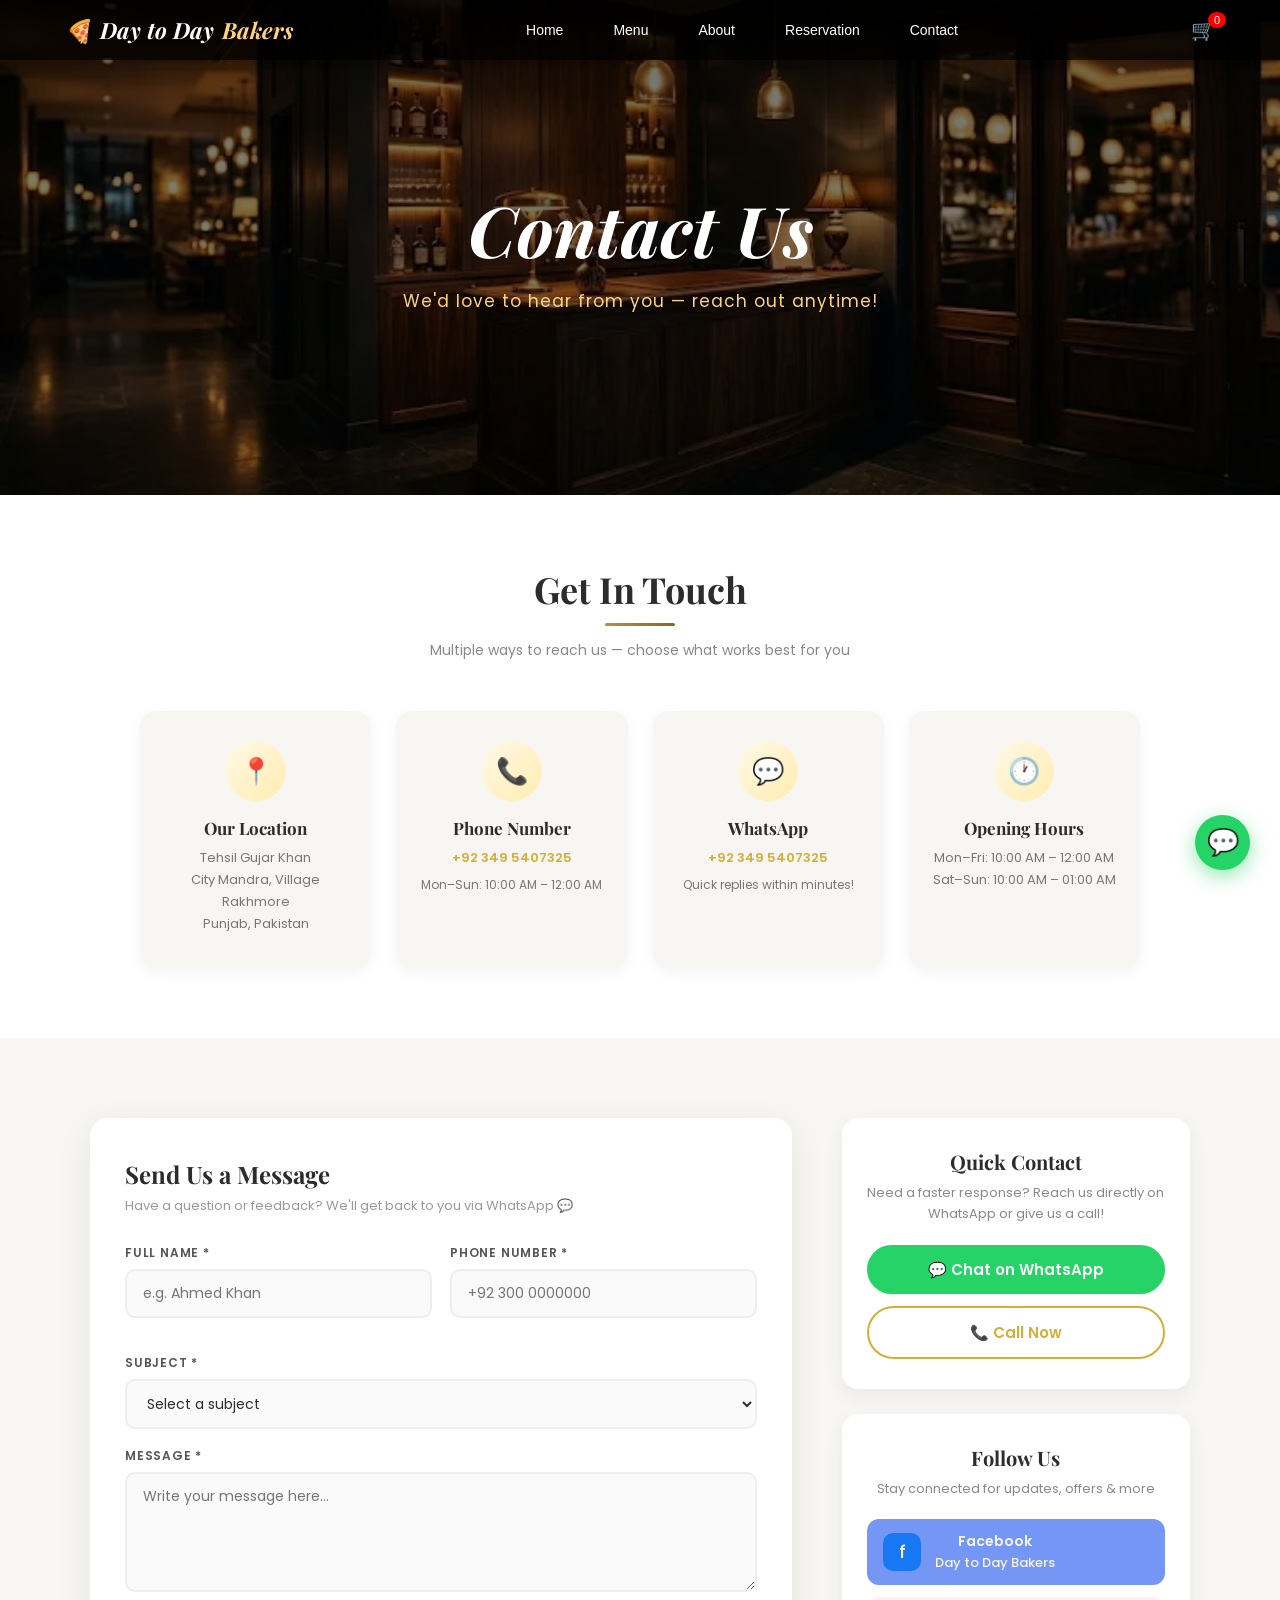
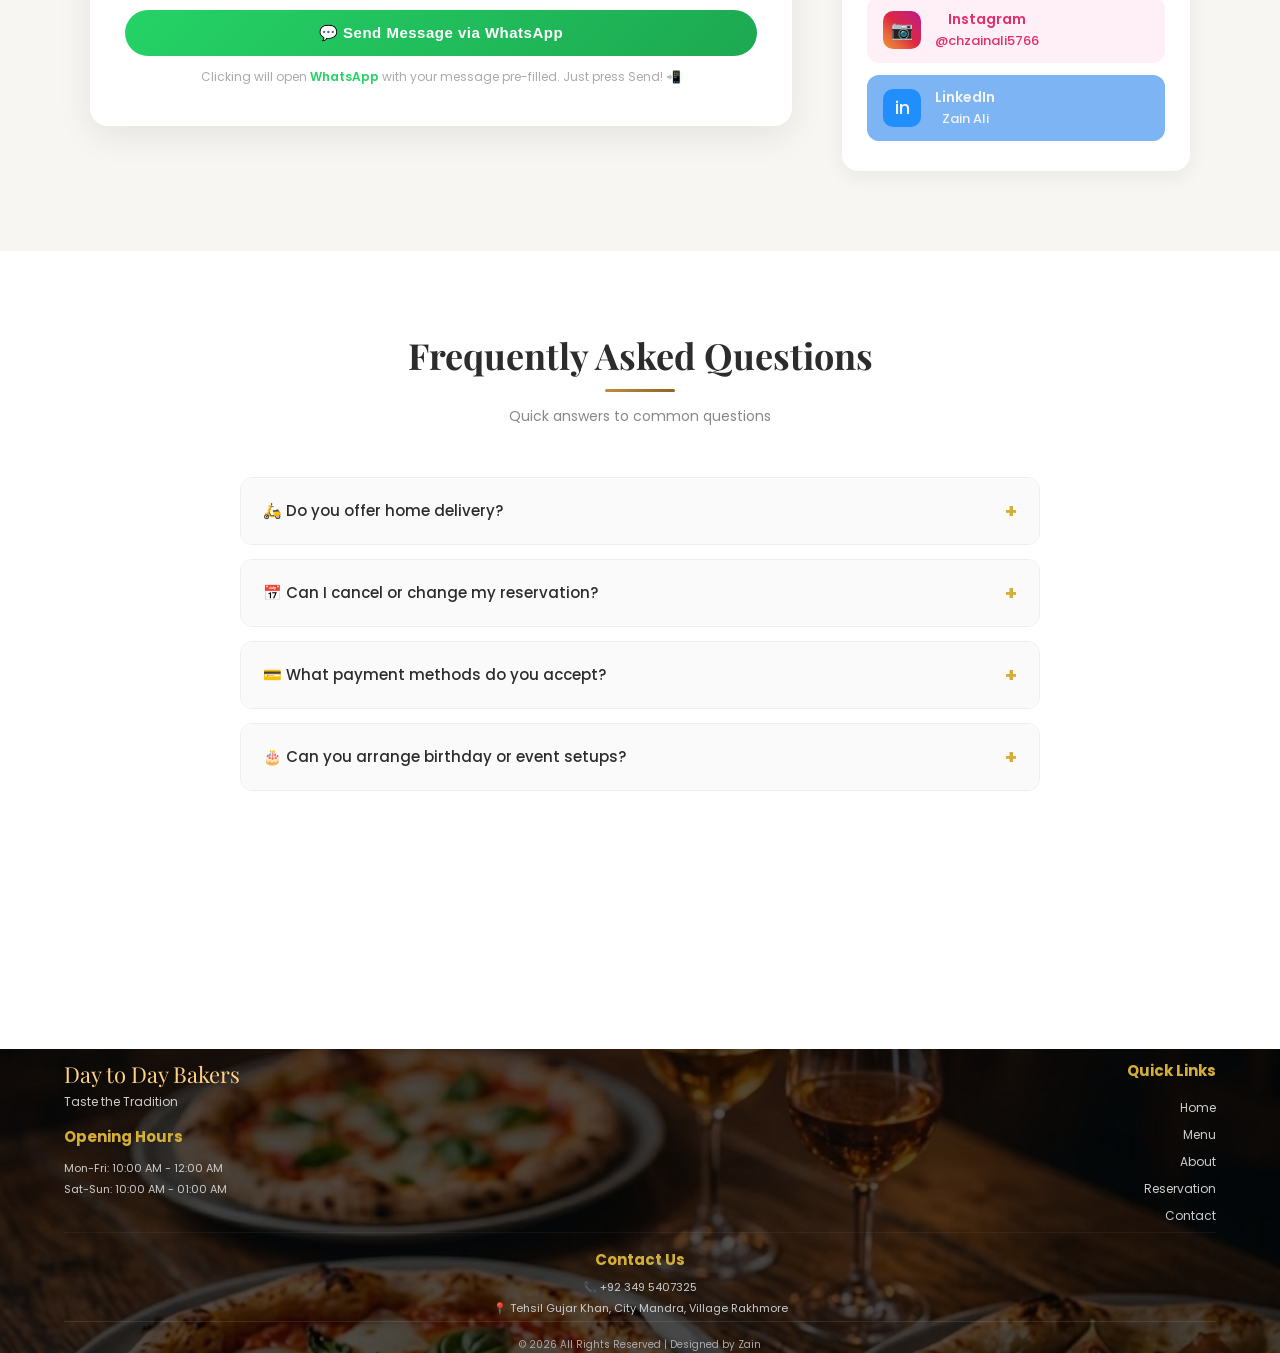
<file: Contact.html>
<!DOCTYPE html>
<html lang="en">
<head>
<meta charset="UTF-8">
<meta name="viewport" content="width=device-width, initial-scale=1.0">

<!-- ================= SEO META TAGS ================= -->
<title>Contact Day to Day Bakers | Gujar Khan</title>

<meta name="description"
content="Contact Day to Day Bakers in Gujar Khan. Reach us via WhatsApp, phone call, or visit our restaurant in Mandra. Fast replies and customer support available.">

<meta name="keywords"
content="Day to Day Bakers contact, restaurant contact Gujar Khan, pizza restaurant Mandra, WhatsApp restaurant contact Pakistan">

<meta name="author" content="Day to Day Bakers">
<meta name="robots" content="index, follow">

<!-- ================= OPEN GRAPH ================= -->
<meta property="og:title" content="Contact Day to Day Bakers | Gujar Khan">

<meta property="og:description"
content="Get in touch with Day to Day Bakers through WhatsApp, phone call, or visit our restaurant in Mandra.">

<meta property="og:image"
content="https://zainali-commits.github.io/Day-to-Day-Bakers/contactslider.webp">

<meta property="og:url"
content="https://zainali-commits.github.io/Day-to-Day-Bakers/Contact.html">

<meta property="og:type" content="website">
<meta property="og:site_name" content="Day to Day Bakers">

<!-- ================= TWITTER CARD ================= -->
<meta name="twitter:card" content="summary_large_image">

<meta name="twitter:title"
content="Contact Day to Day Bakers">

<meta name="twitter:description"
content="Reach Day to Day Bakers instantly via WhatsApp or phone call.">

<meta name="twitter:image"
content="https://zainali-commits.github.io/Day-to-Day-Bakers/contactslider.webp">

<!-- ================= CANONICAL ================= -->
<link rel="canonical"
href="https://zainali-commits.github.io/Day-to-Day-Bakers/Contact.html">

<!-- ================= PERFORMANCE ================= -->
<link rel="preload" as="image" href="contactslider.webp">

<!-- ================= GOOGLE FONTS ================= -->
<link rel="preconnect" href="https://fonts.googleapis.com">

<link rel="preconnect"
href="https://fonts.gstatic.com"
crossorigin>

<link href="https://fonts.googleapis.com/css2?family=Playfair+Display:ital,wght@0,400;0,700;1,600&family=Poppins:wght@300;400;500;600&display=swap"
rel="stylesheet">

<!-- ================= CSS ================= -->
<link rel="stylesheet" href="contact.css">

<!-- ================= SCHEMA ================= -->
<script type="application/ld+json">
{
  "@context": "https://schema.org",
  "@type": "FoodEstablishment",

  "name": "Day to Day Bakers",

  "url": "https://zainali-commits.github.io/Day-to-Day-Bakers/",

  "telephone": "+923495407325",

  "address": {
    "@type": "PostalAddress",
    "addressLocality": "Mandra",
    "addressRegion": "Gujar Khan",
    "addressCountry": "PK"
  },

  "openingHoursSpecification": [
    {
      "@type": "OpeningHoursSpecification",
      "dayOfWeek": [
        "Monday",
        "Tuesday",
        "Wednesday",
        "Thursday",
        "Friday"
      ],
      "opens": "10:00",
      "closes": "00:00"
    },
    {
      "@type": "OpeningHoursSpecification",
      "dayOfWeek": [
        "Saturday",
        "Sunday"
      ],
      "opens": "10:00",
      "closes": "01:00"
    }
  ],

  "sameAs": [
    "https://www.facebook.com/share/18PcV4hFdJ/",
    "https://www.instagram.com/chzainali5766",
    "https://www.linkedin.com/in/zain-ali-2844443b0"
  ],

  "hasMap": "https://maps.google.com/?q=Mandra,Gujar+Khan",

  "contactPoint": {
    "@type": "ContactPoint",
    "telephone": "+923495407325",
    "contactType": "customer service",
    "availableLanguage": ["English","Urdu"]
  }
}
</script>
</head>
<body>
 
<!-- ================= HEADER ================= -->
<header class="head">
  <h1 class="logo-text" onclick="location.href='index.html'">
    <span class="logo-icon">🍕</span> Day to Day <span class="logo-gold">Bakers</span>
  </h1>
    <nav class="nav-links" id="navLinks" aria-label="Main Navigation">
    <button onclick="location.href='index.html'">Home</button>
    <button onclick="location.href='Menu.html'">Menu</button>
    <button onclick="location.href='About.html'">About</button>
    <button onclick="location.href='Reservation.html'">Reservation</button>
    <button onclick="location.href='Contact.html'">Contact</button>
  </nav>
  <div class="nav-right">
    <button class="cart-btn" onclick="location.href='cart.html'">🛒<span class="cart-count" id="cart-count">0</span></button>
    <button class="hamburger" id="hamburger"  aria-label="Open Menu">☰</button>
  </div>
</header>
 
<!-- ================= HERO ================= -->
<div class="hero" role="banner">
  <div class="hero-text">
    <h1>Contact Us</h1>
    <p>We'd love to hear from you — reach out anytime!</p>
  </div>
</div>
 <!-- ================= CONTACT INFO ================= -->
<section class="info-section" aria-label="Contact Information">

  <div class="section-header">
    <h2>Get In Touch</h2>
    <div class="gold-line"></div>
    <p>Multiple ways to reach us — choose what works best for you</p>
  </div>

  <div class="info-grid">

    <div class="info-card">
      <div class="i-icon">📍</div>
      <h3>Our Location</h3>
      <p>
        Tehsil Gujar Khan<br>
        City Mandra, Village Rakhmore<br>
        Punjab, Pakistan
      </p>
    </div>

    <div class="info-card">
      <div class="i-icon">📞</div>
      <h3>Phone Number</h3>

      <p>
        <a href="tel:+923495407325">
          +92 349 5407325
        </a>
      </p>

      <p style="margin-top:6px;font-size:12px;">
        Mon–Sun: 10:00 AM – 12:00 AM
      </p>
    </div>

    <div class="info-card">
      <div class="i-icon">💬</div>
      <h3>WhatsApp</h3>

      <p>
        <a href="https://wa.me/923495407325"
          target="_blank"
          rel="noopener noreferrer">
          +92 349 5407325
        </a>
      </p>

      <p style="margin-top:6px;font-size:12px;">
        Quick replies within minutes!
      </p>
    </div>

    <div class="info-card">
      <div class="i-icon">🕐</div>
      <h3>Opening Hours</h3>

      <p>Mon–Fri: 10:00 AM – 12:00 AM</p>
      <p>Sat–Sun: 10:00 AM – 01:00 AM</p>
    </div>

  </div>
</section>

<!-- ================= CONTACT SECTION ================= -->
<section class="contact-section" aria-label="Contact Form">

  <div class="contact-wrapper">

    <!-- ================= FORM PANEL ================= -->
    <div class="form-panel">

      <h3>Send Us a Message</h3>

      <p class="sub">
        Have a question or feedback?
        We'll get back to you via WhatsApp 💬
      </p>

      <div class="form-row">

        <div class="form-group">
          <label for="fullName">Full Name *</label>

          <input type="text"
            id="fullName"
            placeholder="e.g. Ahmed Khan"
            autocomplete="name">
        </div>

        <div class="form-group">
          <label for="phone">Phone Number *</label>

          <input type="tel"
            id="phone"
            placeholder="+92 300 0000000"
            autocomplete="tel">
        </div>

      </div>

      <div class="form-group">
        <label for="subject">Subject *</label>

        <select id="subject">
          <option value="">Select a subject</option>
          <option value="General Inquiry">General Inquiry</option>
          <option value="Feedback">Feedback 💬</option>
          <option value="Complaint">Complaint ⚠️</option>
          <option value="Delivery Question">Delivery Question 🛵</option>
          <option value="Menu Question">Menu Question 🍕</option>
          <option value="Other">Other</option>
        </select>
      </div>

      <div class="form-group">
        <label for="message">Message *</label>

        <textarea id="message"
          placeholder="Write your message here..."></textarea>
      </div>

      <button class="submit-btn"
        onclick="sendContactToWhatsApp()"
        aria-label="Send message via WhatsApp">

        💬 Send Message via WhatsApp
      </button>

      <p class="wa-note">
        Clicking will open <span>WhatsApp</span>
        with your message pre-filled.
        Just press Send! 📲
      </p>

    </div>

    <!-- ================= SIDE PANEL ================= -->
    <div class="side-panel">

      <!-- QUICK CONTACT -->
      <div class="quick-contact">

        <h3>Quick Contact</h3>

        <p>
          Need a faster response?
          Reach us directly on WhatsApp or give us a call!
        </p>

        <a class="wa-big-btn"
          href="https://wa.me/923495407325"
          target="_blank"
          rel="noopener noreferrer">

          💬 Chat on WhatsApp
        </a>

        <a class="call-big-btn"
          href="tel:+923495407325">

          📞 Call Now
        </a>

      </div>

      <!-- SOCIAL PANEL -->
      <div class="social-panel">

        <h3>Follow Us</h3>

        <p>
          Stay connected for updates,
          offers & more
        </p>

        <div class="social-links">

          <a class="social-link facebook"
            href="https://www.facebook.com/share/18PcV4hFdJ/"
            target="_blank"
            rel="noopener noreferrer">

            <div class="s-icon">f</div>

            <div>
              <div style="font-weight:600;">
                Facebook
              </div>

              <span>Day to Day Bakers</span>
            </div>
          </a>

          <a class="social-link instagram"
            href="https://www.instagram.com/chzainali5766?igsh=MXY0aDVkbGw3bDJobw=="
            target="_blank"
            rel="noopener noreferrer">

            <div class="s-icon">📷</div>

            <div>
              <div style="font-weight:600;">
                Instagram
              </div>

              <span>@chzainali5766</span>
            </div>
          </a>

          <a class="social-link linkedin"
            href="https://www.linkedin.com/in/zain-ali-2844443b0"
            target="_blank"
            rel="noopener noreferrer">

            <div class="s-icon">in</div>

            <div>
              <div style="font-weight:600;">
                LinkedIn
              </div>

              <span>Zain Ali</span>
            </div>
          </a>

        </div>

      </div>

    </div>

  </div>
</section>
<!-- ================= FAQ ================= -->
<section class="faq-section">
  <div class="section-header">
    <h2>Frequently Asked Questions</h2>
    <div class="gold-line"></div>
    <p>Quick answers to common questions</p>
  </div>
  <div class="faq-container">
 
    <div class="faq-item">
      <div class="faq-question" onclick="toggleFaq(this)">
        <h4>🛵 Do you offer home delivery?</h4>
        <span class="faq-toggle">+</span>
      </div>
      <div class="faq-answer">Yes! We offer home delivery in the local area. You can place your order by contacting us on WhatsApp at +92 349 5407325 and we'll arrange delivery as soon as possible.</div>
    </div>
 
    <div class="faq-item">
      <div class="faq-question" onclick="toggleFaq(this)">
        <h4>📅 Can I cancel or change my reservation?</h4>
        <span class="faq-toggle">+</span>
      </div>
      <div class="faq-answer">Yes, you can cancel or modify your reservation by contacting us on WhatsApp or calling us at least 2 hours before your reserved time. We'll be happy to accommodate any changes.</div>
    </div>
 
    <div class="faq-item">
      <div class="faq-question" onclick="toggleFaq(this)">
        <h4>💳 What payment methods do you accept?</h4>
        <span class="faq-toggle">+</span>
      </div>
      <div class="faq-answer">We currently accept cash payments at our restaurant. For online orders and delivery, we also accept EasyPaisa and JazzCash mobile payments.</div>
    </div>
 
    <div class="faq-item">
      <div class="faq-question" onclick="toggleFaq(this)">
        <h4>🎂 Can you arrange birthday or event setups?</h4>
        <span class="faq-toggle">+</span>
      </div>
      <div class="faq-answer">Absolutely! We love making special occasions memorable. Contact us at least 24 hours in advance and we'll arrange decorations, special seating, and a customized experience for your celebration.</div>
    </div>
 
    <div class="faq-item">
      <div class="faq-question" onclick="toggleFaq(this)">
        <h4>🍕 Are your ingredients fresh and halal?</h4>
        <span class="faq-toggle">+</span>
      </div>
      <div class="faq-answer">Yes, 100%! All our ingredients are fresh, sourced daily, and fully halal certified. We take food quality and hygiene very seriously at Day to Day Bakers.</div>
    </div>
 
    <div class="faq-item">
      <div class="faq-question" onclick="toggleFaq(this)">
        <h4>🏪 How many branches do you have?</h4>
        <span class="faq-toggle">+</span>
      </div>
      <div class="faq-answer">We currently have 2 branches, both located in the Mandra area. Our second branch just opened 3 months ago due to the overwhelming love and support from our customers!</div>
    </div>
 
  </div>
</section>
<footer class="footer-card">
  <div class="footer-overlay"></div>
  <div class="footer-container">

    <!-- LEFT: Logo + Opening Hours -->
    <div class="footer-left">
      <div class="footer-logo">
        <p style="font-family:'Playfair Display',serif;font-size:22px;color:#ffd27f;margin-bottom:4px;">Day to Day Bakers</p>
        <p style="font-size:12px;color:#ccc;margin-bottom:14px;">Taste the Tradition</p>
      </div>
      <div class="footer-hours">
        <h2>Opening Hours</h2>
        <p>Mon-Fri: 10:00 AM - 12:00 AM</p>
        <p>Sat-Sun: 10:00 AM - 01:00 AM</p>
      </div>
    </div>

    <!-- RIGHT: Quick Links -->
    <div class="footer-links">
      <h2>Quick Links</h2>
      <ul>
        <li><a href="index.html">Home</a></li>
        <li><a href="Menu.html">Menu</a></li>
        <li><a href="About.html">About</a></li>
        <li><a href="Reservation.html">Reservation</a></li>
        <li><a href="Contact.html">Contact</a></li>
      </ul>
    </div>

  </div>

  <!-- BOTTOM CENTER: Contact -->
  <div class="footer-contact-center">
    <h2>Contact Us</h2>
    <p>📞 +92 349 5407325</p>
    <p>📍 Tehsil Gujar Khan, City Mandra, Village Rakhmore</p>
  </div>

  <div class="footer-bottom">
    <p>© 2026 All Rights Reserved | Designed by Zain</p>
  </div>
</footer>

 <a class="whatsapp-float" href="https://wa.me/923495407325" target="_blank" title="Chat with us on WhatsApp">💬</a>
<script>
  // Hamburger
  const hamburger = document.getElementById('hamburger');
  const navLinks = document.getElementById('navLinks');
  hamburger.addEventListener('click', () => navLinks.classList.toggle('active'));
 
  // Cart count
  document.addEventListener("DOMContentLoaded", function () {
    const cart = JSON.parse(localStorage.getItem("cart")) || [];
    let total = 0;
    cart.forEach(item => total += item.quantity);
    document.getElementById("cart-count").innerText = total;
  });
 
  // ================= SEND CONTACT TO WHATSAPP =================
  function sendContactToWhatsApp() {
    const name    = document.getElementById('fullName').value.trim();
    const phone   = document.getElementById('phone').value.trim();
    const subject = document.getElementById('subject').value;
    const message = document.getElementById('message').value.trim();
 
    if (!name || !phone || !subject || !message) {
      alert('⚠️ Please fill in all required fields marked with *');
      return;
    }
 
    const waMessage =
`📩 *New Message from Website!*
━━━━━━━━━━━━━━━━━
👤 *Name:* ${name}
📱 *Phone:* ${phone}
📌 *Subject:* ${subject}
💬 *Message:*
${message}
━━━━━━━━━━━━━━━━━
_Sent from Day to Day Bakers Website_ 🍕`;
 
    const whatsappNumber = '923495407325';
    const encodedMessage = encodeURIComponent(waMessage);
    window.open(`https://wa.me/${whatsappNumber}?text=${encodedMessage}`, '_blank');
 
    // Clear form after sending
    document.getElementById('fullName').value = '';
    document.getElementById('phone').value = '';
    document.getElementById('subject').value = '';
    document.getElementById('message').value = '';
  }
 
  // ================= FAQ TOGGLE =================
  function toggleFaq(el) {
    const item = el.parentElement;
    const isOpen = item.classList.contains('open');
    // Close all
    document.querySelectorAll('.faq-item').forEach(i => i.classList.remove('open'));
    // Open clicked one if it was closed
    if (!isOpen) item.classList.add('open');
  }
  // ================= SCROLL ANIMATIONS =================
  window.addEventListener('load', function () {

    const elements = document.querySelectorAll(
      '.info-card, .form-panel, .quick-contact, .social-panel, .faq-item, .section-header'
    );

    elements.forEach(el => {
      el.style.opacity = '0';
      el.style.transform = 'translateY(40px)';
      el.style.transition = 'opacity 0.6s ease, transform 0.6s ease';
    });

    const observer = new IntersectionObserver((entries) => {
      entries.forEach((entry, i) => {
        if (entry.isIntersecting) {
          setTimeout(() => {
            entry.target.style.opacity = '1';
            entry.target.style.transform = 'translateY(0)';
          }, i * 120);
          observer.unobserve(entry.target);
        }
      });
    }, { threshold: 0.1 });

    elements.forEach(el => observer.observe(el));
  });
</script>
 
</body>
</html>
</file>
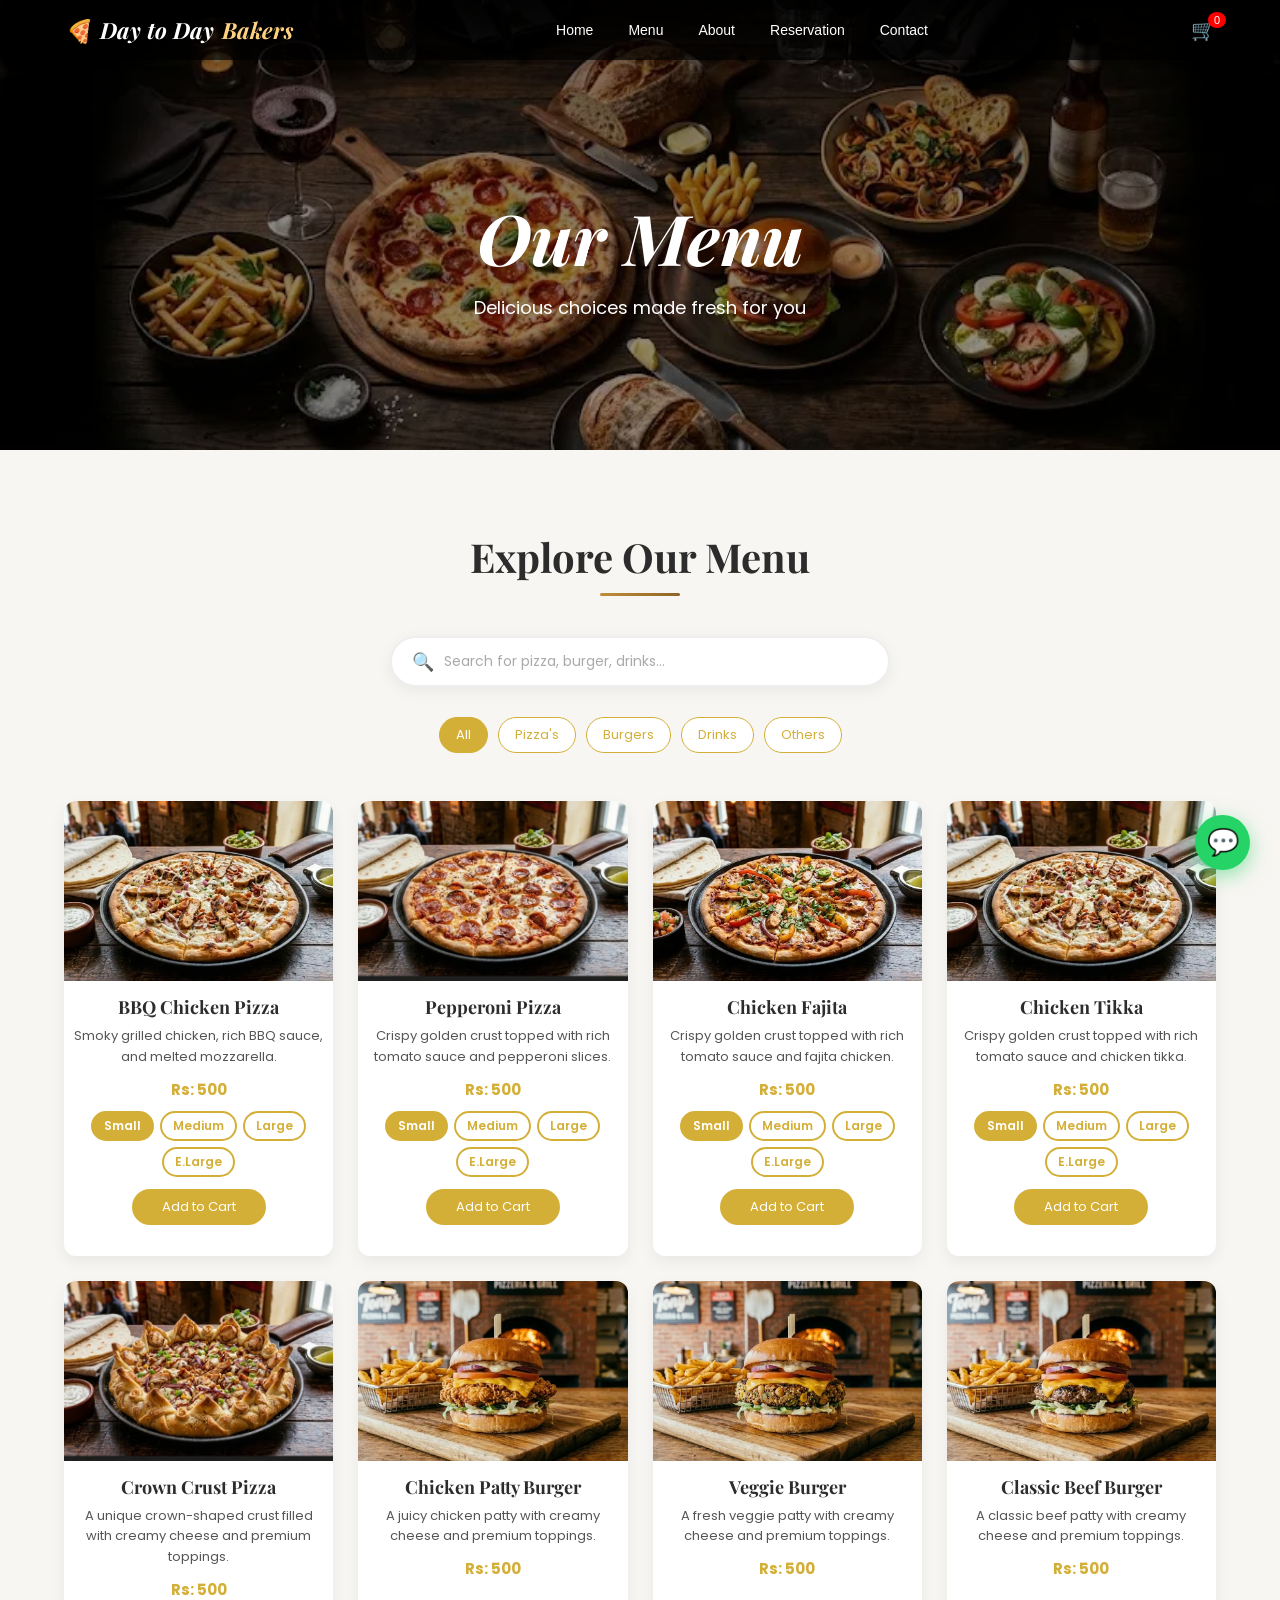
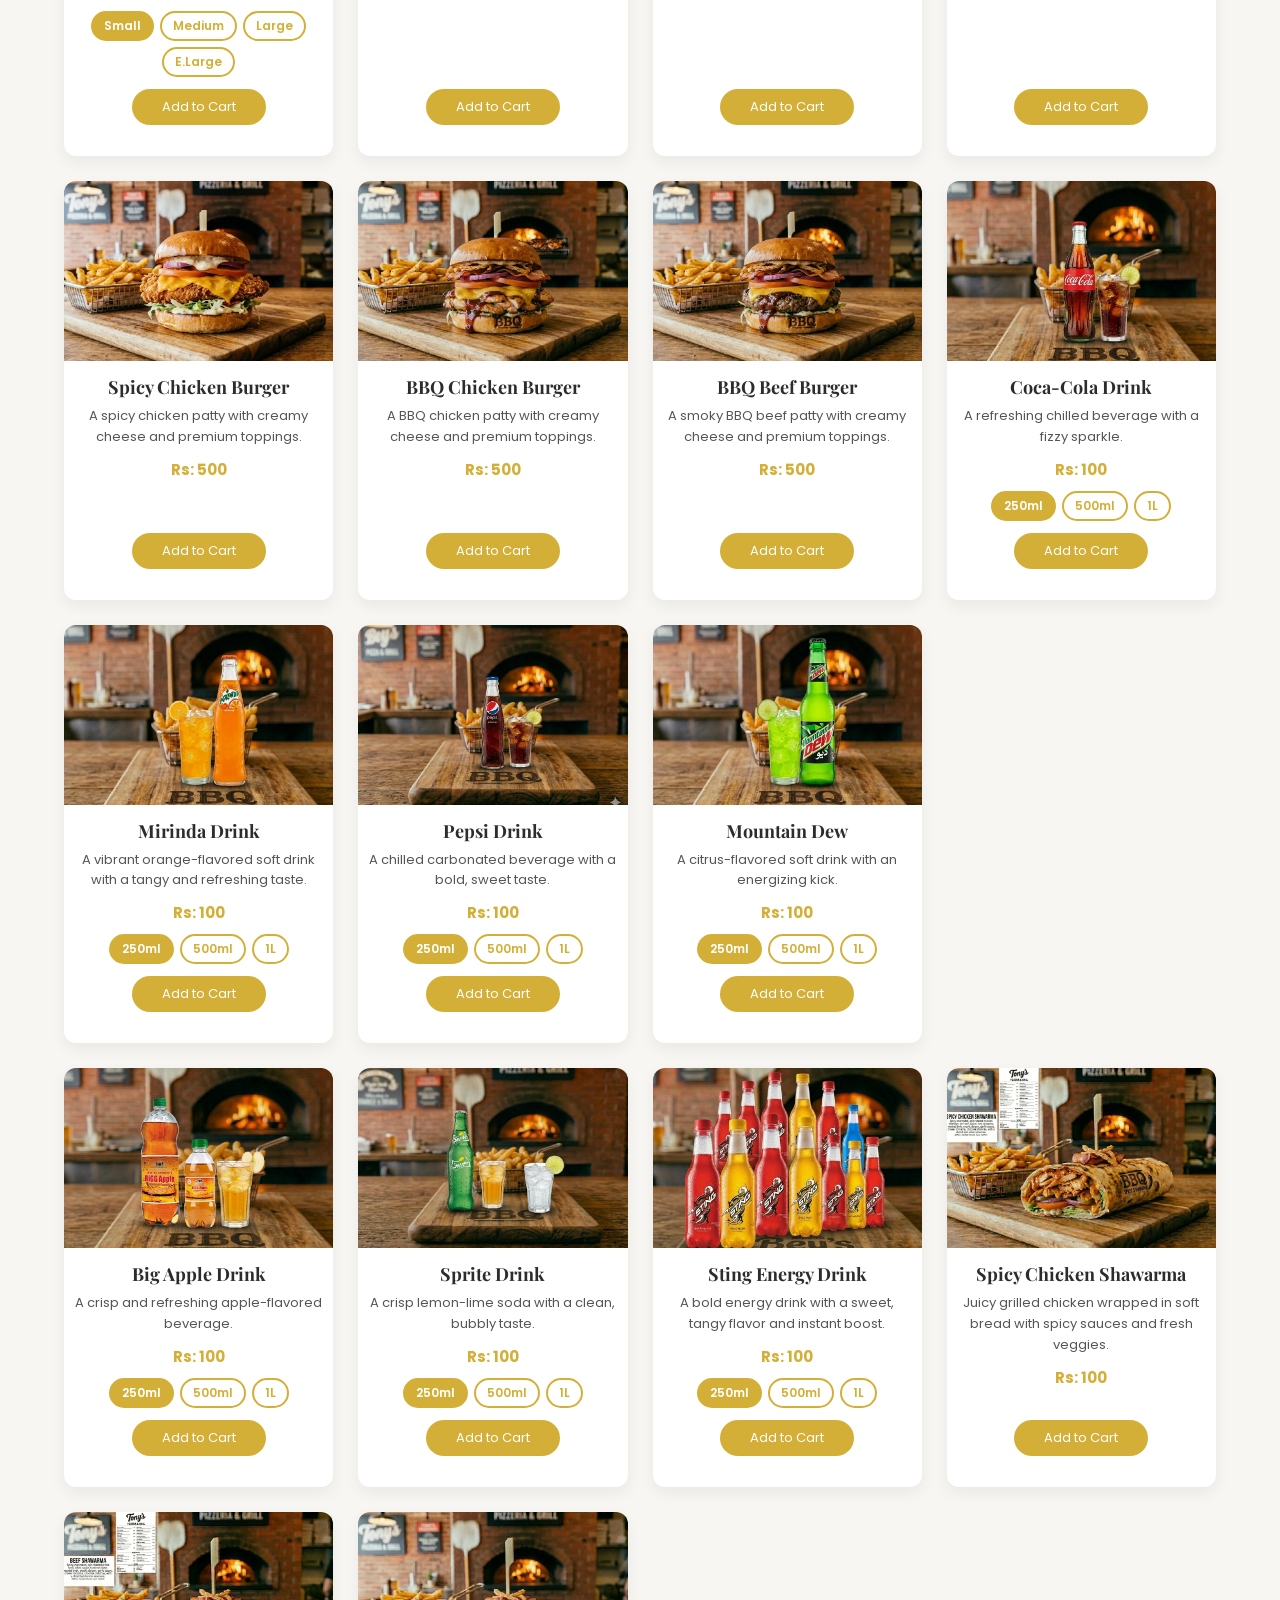
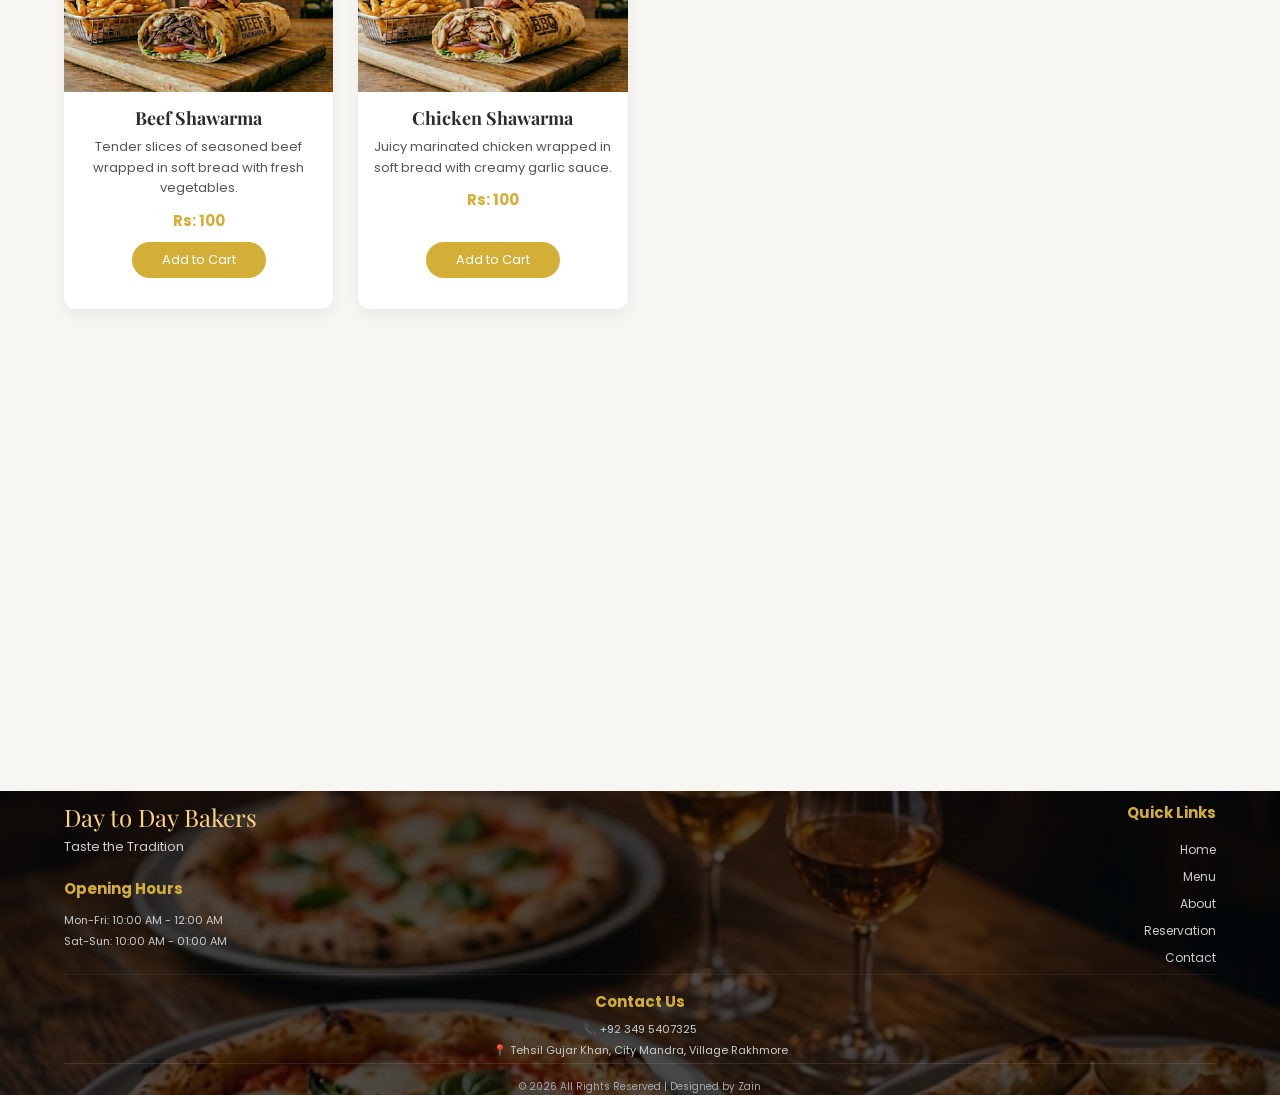
<file: Menu.html>
<!DOCTYPE html>
<html lang="en">
<head>
<meta charset="UTF-8">
<meta name="viewport" content="width=device-width, initial-scale=1.0">

<!-- ================= SEO META TAGS ================= -->
<title>Menu | Day to Day Bakers — Pizza, Burgers, Drinks & More</title>
<meta name="description" content="Explore the full menu at Day to Day Bakers. BBQ Chicken Pizza, Pepperoni, Crown Crust, Burgers, Shawarma, Fries and refreshing drinks. Order now in Gujar Khan!">
<meta name="keywords" content="pizza menu Gujar Khan, BBQ chicken pizza, pepperoni pizza, burgers, shawarma, fries, drinks, Day to Day Bakers menu">
<meta name="author" content="Day to Day Bakers">
<meta name="robots" content="index, follow">

<!-- ================= OPEN GRAPH ================= -->
<meta property="og:title" content="Menu | Day to Day Bakers — Pizza, Burgers, Drinks & More">
<meta property="og:description" content="Explore our full menu — pizzas, burgers, shawarma, fries and drinks. Fresh, delicious and fast delivery in Gujar Khan!">
<meta property="og:image" content="https://zainali-commits.github.io/Day-to-Day-Bakers/crown.webp">
<meta property="og:url" content="https://zainali-commits.github.io/Day-to-Day-Bakers/Menu.html">
<meta property="og:type" content="website">
<meta property="og:site_name" content="Day to Day Bakers">

<!-- ================= TWITTER CARD ================= -->
<meta name="twitter:card" content="summary_large_image">
<meta name="twitter:title" content="Menu | Day to Day Bakers">
<meta name="twitter:description" content="Pizza, Burgers, Drinks & More. Order now in Gujar Khan!">
<meta name="twitter:image" content="https://zainali-commits.github.io/Day-to-Day-Bakers/crown.webp">

<!-- ================= PERFORMANCE: Preload hero image ================= -->
<link rel="preload" as="image" href="menuslider.webp">

<!-- ================= FONTS ================= -->
<link rel="preconnect" href="https://fonts.googleapis.com">
<link rel="preconnect" href="https://fonts.gstatic.com" crossorigin>
<link href="https://fonts.googleapis.com/css2?family=Playfair+Display:ital,wght@1,600&family=Poppins:wght@300;400;600&display=swap" rel="stylesheet">

<link rel="stylesheet" href="menu.css">

<!-- ================= SCHEMA ================= -->
<script type="application/ld+json">
{
  "@context": "https://schema.org",
  "@type": "Menu",
  "name": "Day to Day Bakers Menu",
  "description": "Full food menu including pizzas, burgers, drinks and more.",
  "url": "https://zainali-commits.github.io/Day-to-Day-Bakers/Menu.html",
  "hasMenuSection": [
    { "@type": "MenuSection", "name": "Pizzas" },
    { "@type": "MenuSection", "name": "Burgers" },
    { "@type": "MenuSection", "name": "Drinks" },
    { "@type": "MenuSection", "name": "Others" }
  ]
}
</script>
</head>
<body>

<div class="hero" role="banner">
  <header class="head">
    <h1 class="logo-text"><span class="logo-icon">🍕</span> Day to Day <span class="logo-gold">Bakers</span></h1>
    <nav class="nav-links" id="navLinks" aria-label="Main Navigation">
      <button onclick="location.href='index.html'">Home</button>
      <button onclick="location.href='Menu.html'">Menu</button>
      <button onclick="location.href='About.html'">About</button>
      <button onclick="location.href='Reservation.html'">Reservation</button>
      <button onclick="location.href='Contact.html'">Contact</button>
    </nav>
    <div class="nav-right">
      <button class="cart-btn" aria-label="View Cart" onclick="location.href='cart.html'">🛒<span class="cart-count" id="cart-count">0</span></button>
      <button class="hamburger" aria-label="Open Menu" id="hamburger">☰</button>
    </div>
  </header>

  <div class="hero-text">
    <h1>Our Menu</h1>
    <p>Delicious choices made fresh for you</p>
  </div>
</div>

<section class="menu-section" aria-label="Full Menu">
  <div class="section-title fade-up">
    <h2>Explore Our Menu</h2>
    <div class="title-line"></div>
  </div>

  <!-- Search Bar -->
  <div class="search-bar" role="search">
    <span class="search-icon" aria-hidden="true">🔍</span>
    <input type="text" id="menuSearch" placeholder="Search for pizza, burger, drinks..." aria-label="Search menu items">
  </div>

  <div class="menu-categories fade-up" role="tablist" aria-label="Menu Categories">
    <button class="active" role="tab" aria-selected="true" onclick="filterMenu('all', event)">All</button>
    <button role="tab" aria-selected="false" onclick="filterMenu('Pizza', event)">Pizza's</button>
    <button role="tab" aria-selected="false" onclick="filterMenu('Burgers', event)">Burgers</button>
    <button role="tab" aria-selected="false" onclick="filterMenu('drinks', event)">Drinks</button>
    <button role="tab" aria-selected="false" onclick="filterMenu('others', event)">Others</button>
  </div>

  <div class="menu-cards">

    <!-- ===== PIZZAS ===== -->
    <div class="menu-card" data-category="Pizza" data-sizes='["Small","Medium","Large","E.Large"]' data-prices='[500,1000,1500,2000]'>
      <img src="chiken.webp" alt="BBQ Chicken Pizza with smoky grilled chicken and mozzarella" loading="lazy" width="280" height="180">
      <h3>BBQ Chicken Pizza</h3>
      <p>Smoky grilled chicken, rich BBQ sauce, and melted mozzarella.</p>
      <span class="price">Rs: 500</span>
      <div class="size-selector"></div>
      <button class="order-btn" aria-label="Add BBQ Chicken Pizza to cart">Add to Cart</button>
      <span class="cart-message" aria-live="polite"></span>
    </div>

    <div class="menu-card" data-category="Pizza" data-sizes='["Small","Medium","Large","E.Large"]' data-prices='[500,1000,1500,2000]'>
      <img src="peporini.webp" alt="Pepperoni Pizza with spicy pepperoni slices" loading="lazy" width="280" height="180">
      <h3>Pepperoni Pizza</h3>
      <p>Crispy golden crust topped with rich tomato sauce and pepperoni slices.</p>
      <span class="price">Rs: 500</span>
      <div class="size-selector"></div>
      <button class="order-btn" aria-label="Add Pepperoni Pizza to cart">Add to Cart</button>
      <span class="cart-message" aria-live="polite"></span>
    </div>

    <div class="menu-card" data-category="Pizza" data-sizes='["Small","Medium","Large","E.Large"]' data-prices='[500,1000,1500,2000]'>
      <img src="fajita.webp" alt="Chicken Fajita Pizza" loading="lazy" width="280" height="180">
      <h3>Chicken Fajita</h3>
      <p>Crispy golden crust topped with rich tomato sauce and fajita chicken.</p>
      <span class="price">Rs: 500</span>
      <div class="size-selector"></div>
      <button class="order-btn" aria-label="Add Chicken Fajita to cart">Add to Cart</button>
      <span class="cart-message" aria-live="polite"></span>
    </div>

    <div class="menu-card" data-category="Pizza" data-sizes='["Small","Medium","Large","E.Large"]' data-prices='[500,1000,1500,2000]'>
      <img src="chiken.webp" alt="Chicken Tikka Pizza" loading="lazy" width="280" height="180">
      <h3>Chicken Tikka</h3>
      <p>Crispy golden crust topped with rich tomato sauce and chicken tikka.</p>
      <span class="price">Rs: 500</span>
      <div class="size-selector"></div>
      <button class="order-btn" aria-label="Add Chicken Tikka to cart">Add to Cart</button>
      <span class="cart-message" aria-live="polite"></span>
    </div>

    <div class="menu-card" data-category="Pizza" data-sizes='["Small","Medium","Large","E.Large"]' data-prices='[500,1000,1500,2000]'>
      <img src="crown.webp" alt="Crown Crust Pizza with cheese-stuffed crust" loading="lazy" width="280" height="180">
      <h3>Crown Crust Pizza</h3>
      <p>A unique crown-shaped crust filled with creamy cheese and premium toppings.</p>
      <span class="price">Rs: 500</span>
      <div class="size-selector"></div>
      <button class="order-btn" aria-label="Add Crown Crust Pizza to cart">Add to Cart</button>
      <span class="cart-message" aria-live="polite"></span>
    </div>

    <!-- ===== BURGERS ===== -->
    <div class="menu-card" data-category="Burgers">
      <img src="chiken patty.webp" alt="Chicken Patty Burger" loading="lazy" width="280" height="180">
      <h3>Chicken Patty Burger</h3>
      <p>A juicy chicken patty with creamy cheese and premium toppings.</p>
      <span class="price">Rs: 500</span>
      <button class="order-btn" aria-label="Add Chicken Patty Burger to cart">Add to Cart</button>
      <span class="cart-message" aria-live="polite"></span>
    </div>

    <div class="menu-card" data-category="Burgers">
      <img src="veggie .webp" alt="Veggie Burger" loading="lazy" width="280" height="180">
      <h3>Veggie Burger</h3>
      <p>A fresh veggie patty with creamy cheese and premium toppings.</p>
      <span class="price">Rs: 500</span>
      <button class="order-btn" aria-label="Add Veggie Burger to cart">Add to Cart</button>
      <span class="cart-message" aria-live="polite"></span>
    </div>

    <div class="menu-card" data-category="Burgers">
      <img src="classic beef burger.webp" alt="Classic Beef Burger" loading="lazy" width="280" height="180">
      <h3>Classic Beef Burger</h3>
      <p>A classic beef patty with creamy cheese and premium toppings.</p>
      <span class="price">Rs: 500</span>
      <button class="order-btn" aria-label="Add Classic Beef Burger to cart">Add to Cart</button>
      <span class="cart-message" aria-live="polite"></span>
    </div>

    <div class="menu-card" data-category="Burgers">
      <img src="chiken burger.webp" alt="Spicy Chicken Burger" loading="lazy" width="280" height="180">
      <h3>Spicy Chicken Burger</h3>
      <p>A spicy chicken patty with creamy cheese and premium toppings.</p>
      <span class="price">Rs: 500</span>
      <button class="order-btn" aria-label="Add Spicy Chicken Burger to cart">Add to Cart</button>
      <span class="cart-message" aria-live="polite"></span>
    </div>

    <div class="menu-card" data-category="Burgers">
      <img src="BBQ chiken burger.webp" alt="BBQ Chicken Burger" loading="lazy" width="280" height="180">
      <h3>BBQ Chicken Burger</h3>
      <p>A BBQ chicken patty with creamy cheese and premium toppings.</p>
      <span class="price">Rs: 500</span>
      <button class="order-btn" aria-label="Add BBQ Chicken Burger to cart">Add to Cart</button>
      <span class="cart-message" aria-live="polite"></span>
    </div>

    <div class="menu-card" data-category="Burgers">
      <img src="BBQ burger.webp" alt="BBQ Beef Burger" loading="lazy" width="280" height="180">
      <h3>BBQ Beef Burger</h3>
      <p>A smoky BBQ beef patty with creamy cheese and premium toppings.</p>
      <span class="price">Rs: 500</span>
      <button class="order-btn" aria-label="Add BBQ Beef Burger to cart">Add to Cart</button>
      <span class="cart-message" aria-live="polite"></span>
    </div>

    <!-- ===== DRINKS ===== -->
    <div class="menu-card" data-category="drinks" data-sizes='["250ml","500ml","1L"]' data-prices='[100,150,200]'>
      <img src="coke.webp" alt="Coca-Cola cold drink" loading="lazy" width="280" height="180">
      <h3>Coca-Cola Drink</h3>
      <p>A refreshing chilled beverage with a fizzy sparkle.</p>
      <span class="price">Rs: 100</span>
      <div class="size-selector"></div>
      <button class="order-btn" aria-label="Add Coca-Cola to cart">Add to Cart</button>
      <span class="cart-message" aria-live="polite"></span>
    </div>

    <div class="menu-card" data-category="drinks" data-sizes='["250ml","500ml","1L"]' data-prices='[100,150,200]'>
      <img src="Mirinda .webp" alt="Mirinda orange drink" loading="lazy" width="280" height="180">
      <h3>Mirinda Drink</h3>
      <p>A vibrant orange-flavored soft drink with a tangy and refreshing taste.</p>
      <span class="price">Rs: 100</span>
      <div class="size-selector"></div>
      <button class="order-btn" aria-label="Add Mirinda to cart">Add to Cart</button>
      <span class="cart-message" aria-live="polite"></span>
    </div>

    <div class="menu-card" data-category="drinks" data-sizes='["250ml","500ml","1L"]' data-prices='[100,150,200]'>
      <img src="pepsi.webp" alt="Pepsi cold drink" loading="lazy" width="280" height="180">
      <h3>Pepsi Drink</h3>
      <p>A chilled carbonated beverage with a bold, sweet taste.</p>
      <span class="price">Rs: 100</span>
      <div class="size-selector"></div>
      <button class="order-btn" aria-label="Add Pepsi to cart">Add to Cart</button>
      <span class="cart-message" aria-live="polite"></span>
    </div>

    <div class="menu-card" data-category="drinks" data-sizes='["250ml","500ml","1L"]' data-prices='[100,150,200]'>
      <img src="drink dew.webp" alt="Mountain Dew citrus drink" loading="lazy" width="280" height="180">
      <h3>Mountain Dew</h3>
      <p>A citrus-flavored soft drink with an energizing kick.</p>
      <span class="price">Rs: 100</span>
      <div class="size-selector"></div>
      <button class="order-btn" aria-label="Add Mountain Dew to cart">Add to Cart</button>
      <span class="cart-message" aria-live="polite"></span>
    </div>

    <div class="menu-card" data-category="drinks" data-sizes='["250ml","500ml","1L"]' data-prices='[100,150,200]'>
      <img src="bid lyechee.webp" alt="Big Lychee flavored drink" loading="lazy" width="280" height="180">
      <h3>Big Lychee Drink</h3>
      <p>A sweet and refreshing lychee-flavored beverage.</p>
      <span class="price">Rs: 100</span>
      <div class="size-selector"></div>
      <button class="order-btn" aria-label="Add Big Lychee to cart">Add to Cart</button>
      <span class="cart-message" aria-live="polite"></span>
    </div>

    <div class="menu-card" data-category="drinks" data-sizes='["250ml","500ml","1L"]' data-prices='[100,150,200]'>
      <img src="big apple.webp" alt="Big Apple flavored drink" loading="lazy" width="280" height="180">
      <h3>Big Apple Drink</h3>
      <p>A crisp and refreshing apple-flavored beverage.</p>
      <span class="price">Rs: 100</span>
      <div class="size-selector"></div>
      <button class="order-btn" aria-label="Add Big Apple to cart">Add to Cart</button>
      <span class="cart-message" aria-live="polite"></span>
    </div>

    <div class="menu-card" data-category="drinks" data-sizes='["250ml","500ml","1L"]' data-prices='[100,150,200]'>
      <img src="sprite.webp" alt="Sprite lemon-lime soda" loading="lazy" width="280" height="180">
      <h3>Sprite Drink</h3>
      <p>A crisp lemon-lime soda with a clean, bubbly taste.</p>
      <span class="price">Rs: 100</span>
      <div class="size-selector"></div>
      <button class="order-btn" aria-label="Add Sprite to cart">Add to Cart</button>
      <span class="cart-message" aria-live="polite"></span>
    </div>

    <div class="menu-card" data-category="drinks" data-sizes='["250ml","500ml","1L"]' data-prices='[100,150,200]'>
      <img src="sting.webp" alt="Sting energy drink" loading="lazy" width="280" height="180">
      <h3>Sting Energy Drink</h3>
      <p>A bold energy drink with a sweet, tangy flavor and instant boost.</p>
      <span class="price">Rs: 100</span>
      <div class="size-selector"></div>
      <button class="order-btn" aria-label="Add Sting to cart">Add to Cart</button>
      <span class="cart-message" aria-live="polite"></span>
    </div>

    <!-- ===== OTHERS ===== -->
    <div class="menu-card" data-category="others">
      <img src="Spicy chiken shwarma.webp" alt="Spicy Chicken Shawarma wrap" loading="lazy" width="280" height="180">
      <h3>Spicy Chicken Shawarma</h3>
      <p>Juicy grilled chicken wrapped in soft bread with spicy sauces and fresh veggies.</p>
      <span class="price">Rs: 100</span>
      <button class="order-btn" aria-label="Add Spicy Chicken Shawarma to cart">Add to Cart</button>
      <span class="cart-message" aria-live="polite"></span>
    </div>

    <div class="menu-card" data-category="others">
      <img src="beef shwarma (1).webp" alt="Beef Shawarma wrap" loading="lazy" width="280" height="180">
      <h3>Beef Shawarma</h3>
      <p>Tender slices of seasoned beef wrapped in soft bread with fresh vegetables.</p>
      <span class="price">Rs: 100</span>
      <button class="order-btn" aria-label="Add Beef Shawarma to cart">Add to Cart</button>
      <span class="cart-message" aria-live="polite"></span>
    </div>

    <div class="menu-card" data-category="others">
      <img src="chiken shwarma.webp" alt="Chicken Shawarma wrap" loading="lazy" width="280" height="180">
      <h3>Chicken Shawarma</h3>
      <p>Juicy marinated chicken wrapped in soft bread with creamy garlic sauce.</p>
      <span class="price">Rs: 100</span>
      <button class="order-btn" aria-label="Add Chicken Shawarma to cart">Add to Cart</button>
      <span class="cart-message" aria-live="polite"></span>
    </div>

    <div class="menu-card" data-category="others">
      <img src="classic friee.webp" alt="Classic golden fries" loading="lazy" width="280" height="180">
      <h3>Classic Fries</h3>
      <p>Crispy golden potato fries lightly salted and perfectly fried.</p>
      <span class="price">Rs: 100</span>
      <button class="order-btn" aria-label="Add Classic Fries to cart">Add to Cart</button>
      <span class="cart-message" aria-live="polite"></span>
    </div>

    <div class="menu-card" data-category="others">
      <img src="loaded cheese.webp" alt="Loaded Cheese Fries" loading="lazy" width="280" height="180">
      <h3>Loaded Cheese Fries</h3>
      <p>Crispy golden fries topped with rich melted cheese and creamy sauce.</p>
      <span class="price">Rs: 100</span>
      <button class="order-btn" aria-label="Add Loaded Cheese Fries to cart">Add to Cart</button>
      <span class="cart-message" aria-live="polite"></span>
    </div>

    <div class="menu-card" data-category="others">
      <img src="spicy masala.webp" alt="Spicy Masala Fries" loading="lazy" width="280" height="180">
      <h3>Spicy Masala Fries</h3>
      <p>Crispy golden fries tossed in a bold mix of spicy masala seasoning.</p>
      <span class="price">Rs: 100</span>
      <button class="order-btn" aria-label="Add Spicy Masala Fries to cart">Add to Cart</button>
      <span class="cart-message" aria-live="polite"></span>
    </div>

  </div>
</section>

<footer class="footer-card" role="contentinfo">
  <div class="footer-overlay"></div>
  <div class="footer-container">
    <div class="footer-left">
      <div class="footer-logo">
        <p style="font-family:'Playfair Display',serif;font-size:24px;color:#ffd27f;margin-bottom:4px;">Day to Day Bakers</p>
        <p style="font-size:13px;color:#ccc;margin-bottom:20px;">Taste the Tradition</p>
      </div>
      <div class="footer-hours">
        <h2>Opening Hours</h2>
        <p>Mon-Fri: 10:00 AM - 12:00 AM</p>
        <p>Sat-Sun: 10:00 AM - 01:00 AM</p>
      </div>
    </div>
    <div class="footer-links">
      <h2>Quick Links</h2>
      <ul>
        <li><a href="index.html">Home</a></li>
        <li><a href="Menu.html">Menu</a></li>
        <li><a href="About.html">About</a></li>
        <li><a href="Reservation.html">Reservation</a></li>
        <li><a href="Contact.html">Contact</a></li>
      </ul>
    </div>
  </div>
  <div class="footer-contact-center">
    <h2>Contact Us</h2>
    <p>📞 +92 349 5407325</p>
    <p>📍 Tehsil Gujar Khan, City Mandra, Village Rakhmore</p>
  </div>
  <div class="footer-bottom">
    <p>© 2026 All Rights Reserved | Designed by Zain</p>
  </div>
</footer>

<a class="whatsapp-float" href="https://wa.me/923495407325" target="_blank" rel="noopener noreferrer" aria-label="Chat with Day to Day Bakers on WhatsApp">💬</a>

<script>
  // ================= HAMBURGER =================
  const hamburger = document.getElementById('hamburger');
  const navLinks = document.getElementById('navLinks');
  hamburger.addEventListener('click', () => navLinks.classList.toggle('active'));

  // ================= FILTER MENU =================
  function filterMenu(category, event) {
    document.querySelectorAll('.menu-card').forEach(card => {
      card.style.display = (category === 'all' || card.dataset.category === category) ? 'flex' : 'none';
    });
    document.querySelectorAll('.menu-categories button').forEach(btn => {
      btn.classList.remove('active');
      btn.setAttribute('aria-selected', 'false');
    });
    if (event && event.target) {
      event.target.classList.add('active');
      event.target.setAttribute('aria-selected', 'true');
    }
  }

  // ================= BUILD SIZE BUTTONS =================
  function buildSizeSelectors() {
    document.querySelectorAll('.menu-card').forEach(card => {
      const sizesRaw = card.dataset.sizes;
      const pricesRaw = card.dataset.prices;
      const selectorDiv = card.querySelector('.size-selector');
      if (!sizesRaw || !pricesRaw || !selectorDiv) return;
      const sizes = JSON.parse(sizesRaw);
      const prices = JSON.parse(pricesRaw);
      const priceDisplay = card.querySelector('.price');
      sizes.forEach((size, i) => {
        const btn = document.createElement('button');
        btn.className = 'size-btn' + (i === 0 ? ' selected' : '');
        btn.textContent = size;
        btn.dataset.price = prices[i];
        btn.setAttribute('aria-label', size + ' — Rs ' + prices[i]);
        btn.addEventListener('click', function () {
          selectorDiv.querySelectorAll('.size-btn').forEach(b => b.classList.remove('selected'));
          this.classList.add('selected');
          priceDisplay.textContent = 'Rs: ' + this.dataset.price;
        });
        selectorDiv.appendChild(btn);
      });
    });
  }

  // ================= CART =================
  document.addEventListener("DOMContentLoaded", function () {
    let cart = JSON.parse(localStorage.getItem("cart")) || [];
    const cartCount = document.getElementById("cart-count");

    function updateCartCount() {
      let total = 0;
      cart.forEach(item => total += item.quantity);
      if (cartCount) cartCount.innerText = total;
    }

    updateCartCount();
    buildSizeSelectors();

    document.querySelectorAll(".order-btn").forEach(button => {
      button.addEventListener("click", function () {
        const card = this.closest(".menu-card");
        const name = card.querySelector("h3").innerText;
        const img = card.querySelector("img").src;
        const selectedSizeBtn = card.querySelector(".size-btn.selected");
        let price, size;
        if (selectedSizeBtn) {
          price = parseInt(selectedSizeBtn.dataset.price);
          size = selectedSizeBtn.textContent;
        } else {
          const priceText = card.querySelector(".price").innerText;
          price = parseInt(priceText.replace(/[^0-9]/g, ""));
          size = null;
        }
        const cartKey = size ? name + " (" + size + ")" : name;
        const existing = cart.find(item => item.name === cartKey);
        if (existing) { existing.quantity += 1; }
        else { cart.push({ name: cartKey, price: price, img: img, quantity: 1 }); }
        localStorage.setItem("cart", JSON.stringify(cart));
        updateCartCount();
        const msg = card.querySelector(".cart-message");
        if (msg) {
          msg.innerText = "Added successfully ✅";
          msg.style.color = "green";
          setTimeout(() => { msg.innerText = ""; }, 1500);
        }
      });
    });

    // ================= SCROLL ANIMATIONS =================
    const allCards = document.querySelectorAll('.menu-card, .fade-up');
    allCards.forEach(el => {
      el.style.opacity = '0';
      el.style.transform = 'translateY(40px)';
      el.style.transition = 'opacity 0.6s ease, transform 0.6s ease';
    });
    const observer = new IntersectionObserver((entries) => {
      entries.forEach((entry, i) => {
        if (entry.isIntersecting) {
          setTimeout(() => {
            entry.target.style.opacity = '1';
            entry.target.style.transform = 'translateY(0)';
          }, i * 80);
          observer.unobserve(entry.target);
        }
      });
    }, { threshold: 0.05 });
    allCards.forEach(el => observer.observe(el));
  });

  // ================= SEARCH =================
  document.getElementById('menuSearch').addEventListener('input', function () {
    const query = this.value.toLowerCase().trim();
    document.querySelectorAll('.menu-card').forEach(card => {
      const name = card.querySelector('h3').innerText.toLowerCase();
      const desc = card.querySelector('p').innerText.toLowerCase();
      card.style.display = (name.includes(query) || desc.includes(query)) ? 'flex' : 'none';
    });
  });
</script>

</body>
</html>
</file>
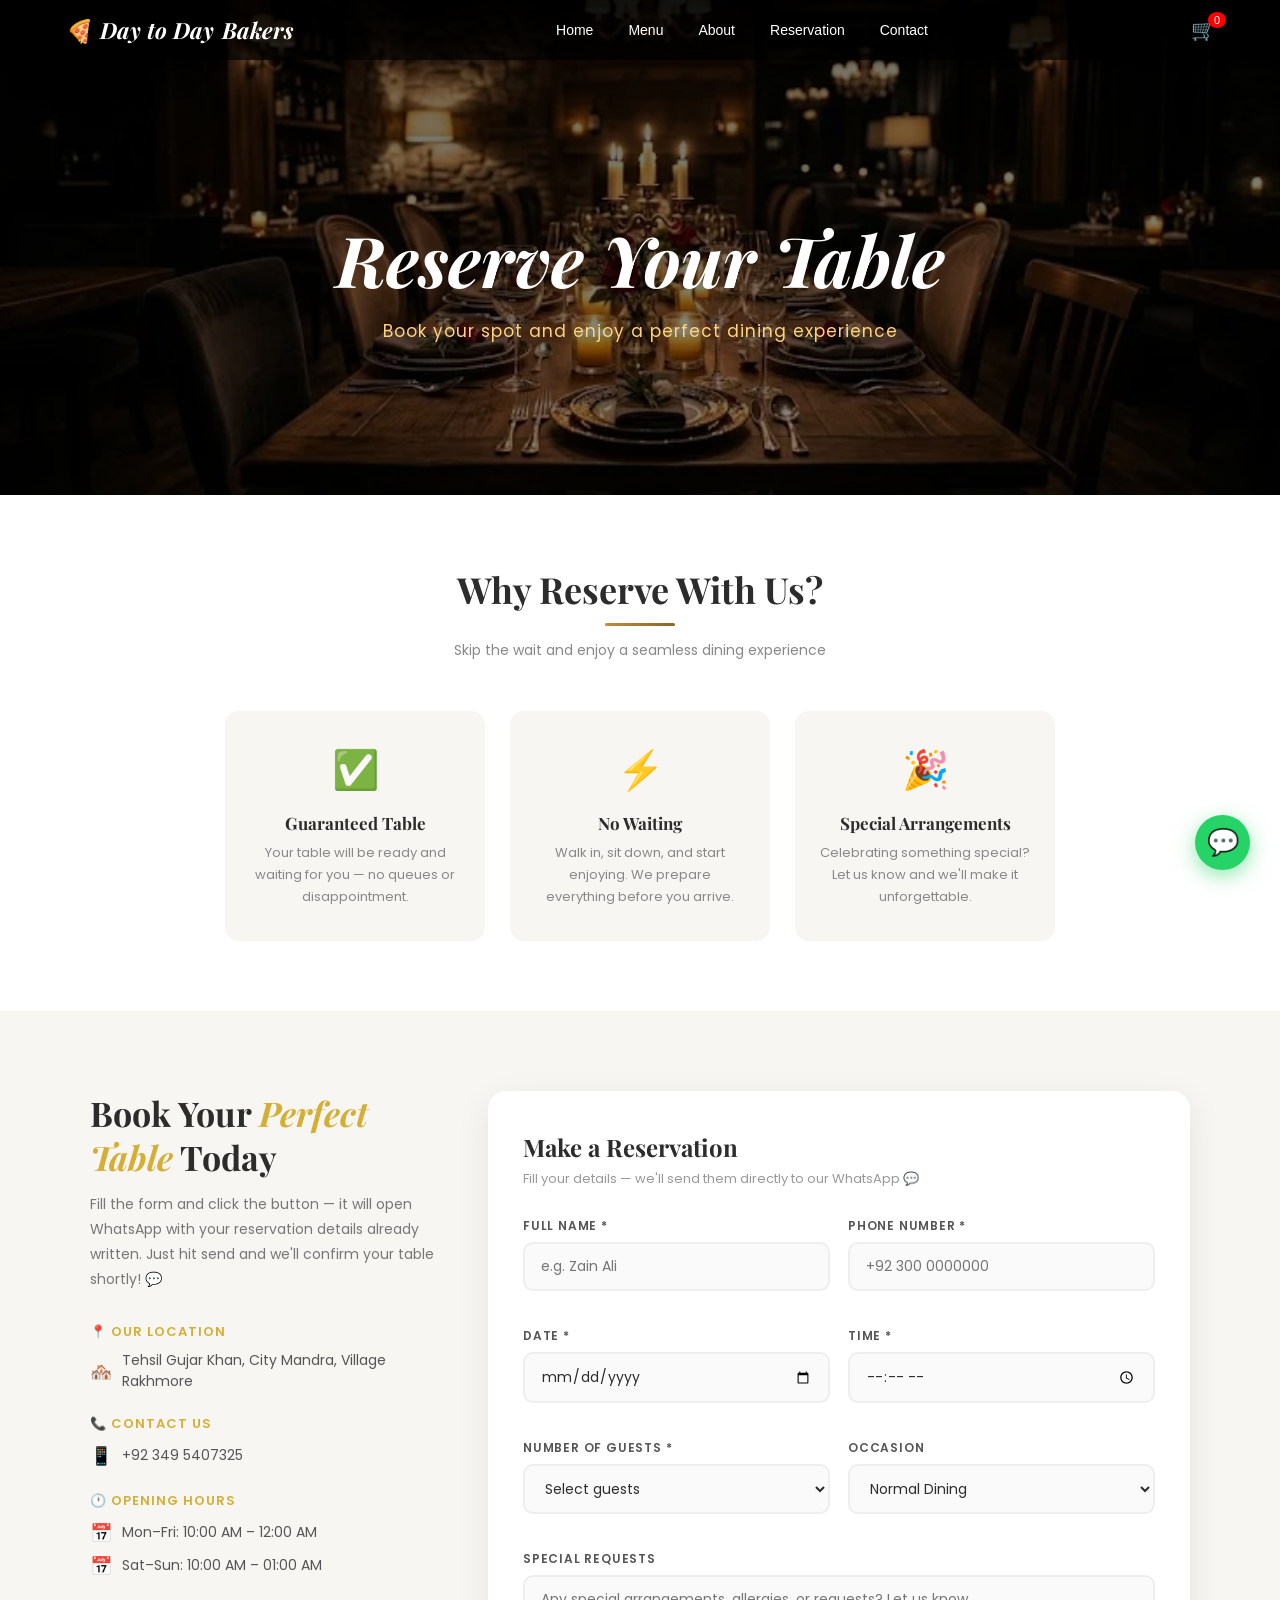
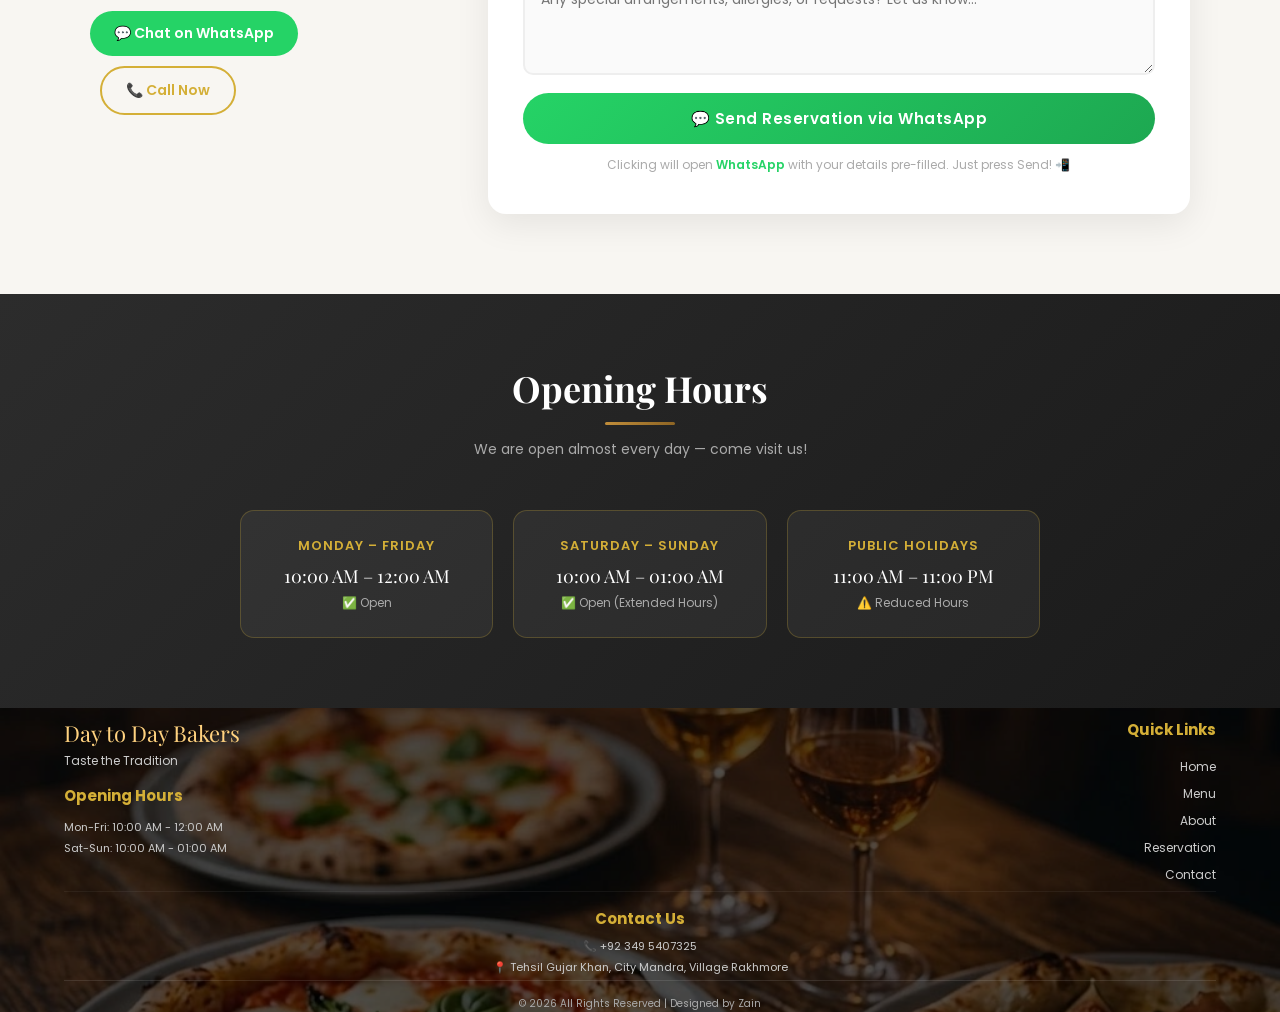
<file: Reservation.html>
<!DOCTYPE html>
<html lang="en">
<head>
<meta charset="UTF-8">
<meta name="viewport" content="width=device-width, initial-scale=1.0">

<!-- ================= SEO META TAGS ================= -->
<title>Reserve a Table | Day to Day Bakers — Gujar Khan</title>
<meta name="description" content="Book a table at Day to Day Bakers in Gujar Khan. Reserve online via WhatsApp — guaranteed seating, no waiting, special arrangements available!">
<meta name="keywords" content="reserve table Gujar Khan, book table Day to Day Bakers, restaurant reservation Mandra, pizza restaurant booking">
<meta name="author" content="Day to Day Bakers">
<meta name="robots" content="index, follow">

<!-- ================= OPEN GRAPH ================= -->
<meta property="og:title" content="Reserve a Table | Day to Day Bakers — Gujar Khan">
<meta property="og:description" content="Book your table at Day to Day Bakers. No waiting, guaranteed seating, special arrangements for birthdays and events!">
<meta property="og:image" content="https://zainali-commits.github.io/Day-to-Day-Bakers/reservationslider.webp">
<meta property="og:url" content="https://zainali-commits.github.io/Day-to-Day-Bakers/Reservation.html">
<meta property="og:type" content="website">
<meta property="og:site_name" content="Day to Day Bakers">

<!-- ================= TWITTER CARD ================= -->
<meta name="twitter:card" content="summary_large_image">
<meta name="twitter:title" content="Reserve a Table | Day to Day Bakers">
<meta name="twitter:description" content="Book your table instantly via WhatsApp. No waiting, guaranteed seating!">
<meta name="twitter:image" content="https://zainali-commits.github.io/Day-to-Day-Bakers/reservationslider.webp">

<!-- ================= PERFORMANCE: Preload hero ================= -->
<link rel="preload" as="image" href="reservationslider.webp">

<!-- ================= FONTS ================= -->
<link rel="preconnect" href="https://fonts.googleapis.com">
<link rel="preconnect" href="https://fonts.gstatic.com" crossorigin>
<link href="https://fonts.googleapis.com/css2?family=Playfair+Display:ital,wght@0,400;0,700;1,600&family=Poppins:wght@300;400;500;600&display=swap" rel="stylesheet">

<link rel="stylesheet" href="Reservation.css">

<!-- ================= SCHEMA ================= -->
<script type="application/ld+json">
{
  "@context": "https://schema.org",
  "@type": "FoodEstablishment",
  "name": "Day to Day Bakers",
  "url": "https://zainali-commits.github.io/Day-to-Day-Bakers/",
  "telephone": "+923495407325",
  "address": {
    "@type": "PostalAddress",
    "addressLocality": "Mandra",
    "addressRegion": "Gujar Khan",
    "addressCountry": "PK"
  },
  "openingHoursSpecification": [
    {
      "@type": "OpeningHoursSpecification",
      "dayOfWeek": ["Monday","Tuesday","Wednesday","Thursday","Friday"],
      "opens": "10:00",
      "closes": "00:00"
    },
    {
      "@type": "OpeningHoursSpecification",
      "dayOfWeek": ["Saturday","Sunday"],
      "opens": "10:00",
      "closes": "01:00"
    }
  ],
  "hasMap": "https://maps.google.com/?q=Mandra,Gujar+Khan",
  "acceptsReservations": "True"
}
</script>
</head>
<body>

<!-- ================= HEADER ================= -->
<header class="head">
  <h1 class="logo-text" onclick="location.href='index.html'">
    <span class="logo-icon">🍕</span> Day to Day <span class="logo-gold">Bakers</span>
  </h1>
  <nav class="nav-links" id="navLinks" aria-label="Main Navigation">
    <button onclick="location.href='index.html'">Home</button>
    <button onclick="location.href='Menu.html'">Menu</button>
    <button onclick="location.href='About.html'">About</button>
    <button onclick="location.href='Reservation.html'">Reservation</button>
    <button onclick="location.href='Contact.html'">Contact</button>
  </nav>
  <div class="nav-right">
    <button class="cart-btn" aria-label="View Cart" onclick="location.href='cart.html'">🛒<span class="cart-count" id="cart-count">0</span></button>
    <button class="hamburger" aria-label="Open Menu" id="hamburger">☰</button>
  </div>
</header>

<!-- ================= HERO ================= -->
<div class="hero" role="banner">
  <div class="hero-text">
    <h1>Reserve Your Table</h1>
    <p>Book your spot and enjoy a perfect dining experience</p>
  </div>
</div>

<!-- ================= WHY RESERVE ================= -->
<section class="why-section" aria-label="Why Reserve With Us">
  <div class="section-header">
    <h2>Why Reserve With Us?</h2>
    <div class="gold-line"></div>
    <p>Skip the wait and enjoy a seamless dining experience</p>
  </div>
  <div class="why-grid">
    <div class="why-card">
      <div class="why-icon" aria-hidden="true">✅</div>
      <h3>Guaranteed Table</h3>
      <p>Your table will be ready and waiting for you — no queues or disappointment.</p>
    </div>
    <div class="why-card">
      <div class="why-icon" aria-hidden="true">⚡</div>
      <h3>No Waiting</h3>
      <p>Walk in, sit down, and start enjoying. We prepare everything before you arrive.</p>
    </div>
    <div class="why-card">
      <div class="why-icon" aria-hidden="true">🎉</div>
      <h3>Special Arrangements</h3>
      <p>Celebrating something special? Let us know and we'll make it unforgettable.</p>
    </div>
  </div>
</section>

<!-- ================= RESERVATION FORM ================= -->
<section class="reservation-section" aria-label="Table Reservation Form">
  <div class="reservation-wrapper">

    <!-- Left Info Panel -->
    <div class="info-panel">
      <h2>Book Your <span>Perfect Table</span> Today</h2>
      <p>Fill the form and click the button — it will open WhatsApp with your reservation details already written. Just hit send and we'll confirm your table shortly! 💬</p>

      <div class="info-block">
        <h4>📍 Our Location</h4>
        <div class="info-row"><span aria-hidden="true">🏘️</span><span>Tehsil Gujar Khan, City Mandra, Village Rakhmore</span></div>
      </div>
      <div class="info-block">
        <h4>📞 Contact Us</h4>
        <div class="info-row"><span aria-hidden="true">📱</span><span>+92 349 5407325</span></div>
      </div>
      <div class="info-block">
        <h4>🕐 Opening Hours</h4>
        <div class="info-row"><span aria-hidden="true">📅</span><span>Mon–Fri: 10:00 AM – 12:00 AM</span></div>
        <div class="info-row"><span aria-hidden="true">📅</span><span>Sat–Sun: 10:00 AM – 01:00 AM</span></div>
      </div>
      <div style="margin-top: 10px;">
        <a class="whatsapp-btn" href="https://wa.me/923495407325" target="_blank" rel="noopener noreferrer" aria-label="Chat on WhatsApp">💬 Chat on WhatsApp</a>
        <a class="call-btn" href="tel:+923495407325" aria-label="Call Day to Day Bakers">📞 Call Now</a>
      </div>
    </div>

    <!-- Right Form Panel -->
    <div class="form-panel">
      <h3>Make a Reservation</h3>
      <p class="sub">Fill your details — we'll send them directly to our WhatsApp 💬</p>

      <div class="form-row">
        <div class="form-group">
          <label for="fullName">Full Name *</label>
          <input type="text" id="fullName" placeholder="e.g. Zain Ali" autocomplete="name" required>
        </div>
        <div class="form-group">
          <label for="phone">Phone Number *</label>
          <input type="tel" id="phone" placeholder="+92 300 0000000" autocomplete="tel" required>
        </div>
      </div>

      <div class="form-row">
        <div class="form-group">
          <label for="resDate">Date *</label>
          <input type="date" id="resDate" required>
        </div>
        <div class="form-group">
          <label for="resTime">Time *</label>
          <input type="time" id="resTime" required>
        </div>
      </div>

      <div class="form-row">
        <div class="form-group">
          <label for="guests">Number of Guests *</label>
          <select id="guests" required>
            <option value="">Select guests</option>
            <option value="1 Person">1 Person</option>
            <option value="2 People">2 People</option>
            <option value="3 People">3 People</option>
            <option value="4 People">4 People</option>
            <option value="5 People">5 People</option>
            <option value="6 People">6 People</option>
            <option value="7+ People (Large Group)">7+ People</option>
          </select>
        </div>
        <div class="form-group">
          <label for="occasion">Occasion</label>
          <select id="occasion">
            <option value="Normal Dining">Normal Dining</option>
            <option value="Birthday 🎂">Birthday 🎂</option>
            <option value="Anniversary 💑">Anniversary 💑</option>
            <option value="Family Gathering">Family Gathering</option>
            <option value="Business Meeting">Business Meeting</option>
            <option value="Other">Other</option>
          </select>
        </div>
      </div>

      <div class="form-group">
        <label for="requests">Special Requests</label>
        <textarea id="requests" placeholder="Any special arrangements, allergies, or requests? Let us know..."></textarea>
      </div>

      <button class="submit-btn" onclick="sendToWhatsApp()" aria-label="Send reservation via WhatsApp">
        💬 Send Reservation via WhatsApp
      </button>
      <p class="wa-note">
        Clicking will open <span>WhatsApp</span> with your details pre-filled. Just press Send! 📲
      </p>
    </div>

  </div>
</section>

<!-- ================= OPENING HOURS ================= -->
<section class="hours-section" aria-label="Opening Hours">
  <div class="hours-inner">
    <div class="section-header">
      <h2>Opening Hours</h2>
      <div class="gold-line"></div>
      <p>We are open almost every day — come visit us!</p>
    </div>
    <div class="hours-grid">
      <div class="hours-card">
        <div class="day">Monday – Friday</div>
        <div class="time">10:00 AM – 12:00 AM</div>
        <div class="status">✅ Open</div>
      </div>
      <div class="hours-card">
        <div class="day">Saturday – Sunday</div>
        <div class="time">10:00 AM – 01:00 AM</div>
        <div class="status">✅ Open (Extended Hours)</div>
      </div>
      <div class="hours-card">
        <div class="day">Public Holidays</div>
        <div class="time">11:00 AM – 11:00 PM</div>
        <div class="status">⚠️ Reduced Hours</div>
      </div>
    </div>
  </div>
</section>

<!-- ================= FOOTER ================= -->
<footer class="footer-card" role="contentinfo">
  <div class="footer-overlay"></div>
  <div class="footer-container">
    <div class="footer-left">
      <div class="footer-logo">
        <p style="font-family:'Playfair Display',serif;font-size:22px;color:#ffd27f;margin-bottom:4px;">Day to Day Bakers</p>
        <p style="font-size:12px;color:#ccc;margin-bottom:14px;">Taste the Tradition</p>
      </div>
      <div class="footer-hours">
        <h2>Opening Hours</h2>
        <p>Mon-Fri: 10:00 AM - 12:00 AM</p>
        <p>Sat-Sun: 10:00 AM - 01:00 AM</p>
      </div>
    </div>
    <div class="footer-links">
      <h2>Quick Links</h2>
      <ul>
        <li><a href="index.html">Home</a></li>
        <li><a href="Menu.html">Menu</a></li>
        <li><a href="About.html">About</a></li>
        <li><a href="Reservation.html">Reservation</a></li>
        <li><a href="Contact.html">Contact</a></li>
      </ul>
    </div>
  </div>
  <div class="footer-contact-center">
    <h2>Contact Us</h2>
    <p>📞 +92 349 5407325</p>
    <p>📍 Tehsil Gujar Khan, City Mandra, Village Rakhmore</p>
  </div>
  <div class="footer-bottom">
    <p>© 2026 All Rights Reserved | Designed by Zain</p>
  </div>
</footer>

<a class="whatsapp-float" href="https://wa.me/923495407325" target="_blank" rel="noopener noreferrer" aria-label="Chat with Day to Day Bakers on WhatsApp">💬</a>

<script>
  // ================= HAMBURGER =================
  const hamburger = document.getElementById('hamburger');
  const navLinks = document.getElementById('navLinks');
  hamburger.addEventListener('click', () => navLinks.classList.toggle('active'));

  // ================= CART COUNT =================
  document.addEventListener("DOMContentLoaded", function () {
    const cart = JSON.parse(localStorage.getItem("cart")) || [];
    let total = 0;
    cart.forEach(item => total += item.quantity);
    document.getElementById("cart-count").innerText = total;

    // Set minimum date to today
    const today = new Date().toISOString().split('T')[0];
    document.getElementById('resDate').min = today;
  });

  // ================= SEND TO WHATSAPP =================
  function sendToWhatsApp() {
    const name     = document.getElementById('fullName').value.trim();
    const phone    = document.getElementById('phone').value.trim();
    const date     = document.getElementById('resDate').value;
    const time     = document.getElementById('resTime').value;
    const guests   = document.getElementById('guests').value;
    const occasion = document.getElementById('occasion').value;
    const requests = document.getElementById('requests').value.trim();

    if (!name || !phone || !date || !time || !guests) {
      alert('⚠️ Please fill in all required fields marked with *');
      return;
    }

    const dateObj = new Date(date);
    const formattedDate = dateObj.toLocaleDateString('en-PK', {
      weekday: 'long', year: 'numeric', month: 'long', day: 'numeric'
    });

    const [h, m] = time.split(':');
    const hour = parseInt(h);
    const ampm = hour >= 12 ? 'PM' : 'AM';
    const hour12 = hour % 12 || 12;
    const formattedTime = `${hour12}:${m} ${ampm}`;

    const message =
`🍽️ *New Table Reservation!*
━━━━━━━━━━━━━━━━━
👤 *Name:* ${name}
📱 *Phone:* ${phone}
📅 *Date:* ${formattedDate}
🕐 *Time:* ${formattedTime}
👥 *Guests:* ${guests}
🎉 *Occasion:* ${occasion}
📝 *Special Requests:* ${requests || 'None'}
━━━━━━━━━━━━━━━━━
_Sent from Day to Day Bakers Website_ 🍕`;

    const encodedMessage = encodeURIComponent(message);
    window.open(`https://wa.me/923495407325?text=${encodedMessage}`, '_blank');

    // Clear form
    document.getElementById('fullName').value = '';
    document.getElementById('phone').value = '';
    document.getElementById('resDate').value = '';
    document.getElementById('resTime').value = '';
    document.getElementById('guests').value = '';
    document.getElementById('occasion').value = 'Normal Dining';
    document.getElementById('requests').value = '';
  }

  // ================= SCROLL ANIMATIONS =================
  window.addEventListener('load', function () {
    const elements = document.querySelectorAll(
      '.why-card, .form-panel, .info-panel, .hours-card, .section-header'
    );
    elements.forEach(el => {
      el.style.opacity = '0';
      el.style.transform = 'translateY(40px)';
      el.style.transition = 'opacity 0.6s ease, transform 0.6s ease';
    });
    const observer = new IntersectionObserver((entries) => {
      entries.forEach((entry, i) => {
        if (entry.isIntersecting) {
          setTimeout(() => {
            entry.target.style.opacity = '1';
            entry.target.style.transform = 'translateY(0)';
          }, i * 120);
          observer.unobserve(entry.target);
        }
      });
    }, { threshold: 0.1 });
    elements.forEach(el => observer.observe(el));
  });
</script>

</body>
</html>
</file>
<file: contact.css>
.hero-text h1,.logo-text{font-style:italic;font-family:'Playfair Display',serif}.hero,.info-card,.section-header{text-align:center}.form-panel h3,.hero-text h1,.info-card h3,.logo-text,.section-header h2{font-family:'Playfair Display',serif}*{margin:0;padding:0;box-sizing:border-box}body,html{font-family:Poppins,sans-serif;background:#f8f6f2}.head{display:flex;justify-content:space-between;align-items:center;padding:15px 5%;background:linear-gradient(to bottom,rgba(0,0,0,.85),rgba(0,0,0,.7));position:fixed;top:0;width:100%;z-index:100;box-shadow:0 2px 8px rgba(0,0,0,.2)}.logo-text{font-size:1.4rem;color:#fff;display:flex;align-items:center;gap:8px;cursor:pointer}.logo-icon{display:inline-block;transition:transform .4s}.cart-btn,.login-btn,.nav-links button{background:0 0;border:none;transition:.3s;cursor:pointer}.logo-text:hover .logo-icon{transform:rotate(360deg)}.cart-btn:hover,.login-btn:hover,.logo-gold{color:#ffd27f}.nav-links{display:flex;gap:50px;justify-content:center;flex:1}.nav-links button{color:#fff;font-size:14px;font-weight:500}.nav-links button:hover{color:#c08d3a}.nav-right{display:flex;align-items:center;gap:15px}.cart-btn,.login-btn{color:#fff;font-size:20px;position:relative}.cart-count{position:absolute;top:-6px;right:-10px;background:red;color:#fff;font-size:11px;padding:2px 6px;border-radius:50%}.hamburger{display:none;background:0 0;border:none;color:#fff;font-size:24px;cursor:pointer}.hero{height:55vh;background:linear-gradient(rgba(0,0,0,.55),rgba(0,0,0,.45)) center/cover,url('contactslider.webp') center/cover;display:flex;justify-content:center;align-items:center;color:#fff}.hero-text h1{font-size:clamp(40px, 6vw, 70px);margin-bottom:12px}.hero-text p{font-size:17px;color:#ffd27f;letter-spacing:1px}.section-header{margin-bottom:50px}.section-header h2{font-size:36px;color:#2c2c2c;margin-bottom:10px}.section-header p{font-size:14px;color:#888}.gold-line{width:70px;height:3px;background:linear-gradient(90deg,#c08d3a,#8e6524);margin:10px auto 14px;border-radius:2px}.info-section{padding:70px 5%;background:#fff}.info-grid{display:grid;grid-template-columns:repeat(auto-fit,minmax(220px,1fr));gap:25px;max-width:1000px;margin:0 auto}.info-card{background:#f8f6f2;border-radius:16px;padding:30px 20px;border-bottom:3px solid transparent;transition:transform .3s,border-bottom .3s,box-shadow .3s;box-shadow:0 4px 15px rgba(0,0,0,.05)}.info-card h3{font-size:17px;color:#2c2c2c;margin-bottom:8px;font-weight:700}.info-card p{font-size:13px;color:#777;line-height:1.7}.info-card a{color:#d4af37;text-decoration:none;font-weight:600}.info-card a:hover{color:#b8952f}.info-card .i-icon{width:60px;height:60px;background:linear-gradient(135deg,#fff8e7,#ffedb0);border-radius:50%;display:flex;align-items:center;justify-content:center;font-size:26px;margin:0 auto 16px}@media (hover:hover){.info-card:hover{transform:translateY(-6px);border-bottom:3px solid #d4af37;box-shadow:0 10px 25px rgba(212,175,55,.15)}}.contact-section{padding:80px 5%;background:#f8f6f2}.contact-wrapper{display:grid;grid-template-columns:1.4fr 1fr;gap:50px;max-width:1100px;margin:0 auto;align-items:start}.form-panel{background:#fff;border-radius:18px;padding:40px 35px;box-shadow:0 10px 35px rgba(0,0,0,.08)}.quick-contact,.social-panel{box-shadow:0 6px 20px rgba(0,0,0,.06);text-align:center}.form-panel h3{font-size:24px;color:#2c2c2c;margin-bottom:6px}.form-panel .sub{font-size:13px;color:#999;margin-bottom:28px}.form-row{display:grid;grid-template-columns:1fr 1fr;gap:18px;margin-bottom:18px}.form-group{display:flex;flex-direction:column;margin-bottom:18px}.submit-btn,.wa-big-btn{display:flex;align-items:center}.form-group label{font-size:12px;font-weight:600;color:#555;text-transform:uppercase;letter-spacing:.8px;margin-bottom:7px}.form-group input,.form-group select,.form-group textarea{padding:12px 16px;border:2px solid #eee;border-radius:10px;font-family:Poppins,sans-serif;font-size:14px;color:#2c2c2c;background:#fafafa;outline:0;transition:.3s}.form-group input:focus,.form-group select:focus,.form-group textarea:focus{border-color:#d4af37;background:#fff;box-shadow:0 0 0 3px rgba(212,175,55,.1)}.form-group textarea{resize:vertical;min-height:120px}.submit-btn{width:100%;padding:14px;background:linear-gradient(135deg,#25d366,#1da851);color:#fff;border:none;border-radius:30px;font-size:15px;font-weight:600;cursor:pointer;transition:.3s;letter-spacing:.5px;justify-content:center;gap:10px}.submit-btn:hover{background:linear-gradient(135deg,#1da851,#158f3e);transform:translateY(-2px);box-shadow:0 8px 25px rgba(37,211,102,.35)}.wa-note{text-align:center;margin-top:12px;font-size:12px;color:#aaa}.wa-note span{color:#25d366;font-weight:600}.quick-contact{background:#fff;border-radius:16px;padding:30px 25px;margin-bottom:25px}.call-big-btn,.wa-big-btn{gap:10px;padding:13px 20px;border-radius:30px;font-size:15px;font-weight:600}.quick-contact h3,.social-panel h3{font-family:'Playfair Display',serif;font-size:20px;color:#2c2c2c;margin-bottom:8px}.quick-contact p,.social-panel p{color:#888;margin-bottom:20px;font-size:13px}.quick-contact p{line-height:1.6}.wa-big-btn{justify-content:center;background:#25d366;color:#fff;text-decoration:none;transition:.3s;margin-bottom:12px}.call-big-btn,.social-link{align-items:center;display:flex;text-decoration:none;transition:.3s}.wa-big-btn:hover{background:#1da851;transform:translateY(-2px);box-shadow:0 6px 20px rgba(37,211,102,.3)}.call-big-btn{justify-content:center;background:0 0;color:#d4af37;border:2px solid #d4af37}.call-big-btn:hover{background:#d4af37;color:#fff}.social-panel{background:#fff;border-radius:16px;padding:30px 25px}.social-links{display:flex;flex-direction:column;gap:12px}.social-link{gap:14px;padding:12px 16px;border-radius:12px;font-size:14px;font-weight:500}.social-link:hover{transform:translateX(5px)}.social-link .s-icon{width:38px;height:38px;border-radius:10px;display:flex;align-items:center;justify-content:center;font-size:18px;flex-shrink:0}.facebook{background:#7496f5;color:#f8f4f4}.facebook .s-icon{background:#1877f2}.instagram{background:#fff0f7;color:#e1306c}.instagram .s-icon{background:linear-gradient(45deg,#f09433,#e6683c,#dc2743,#cc2366,#bc1888)}.linkedin{background:#7db5f4;color:#f3f4f5}.linkedin .s-icon{background:#208efc}.social-link span{font-size:13px}.faq-section{padding:80px 5%;background:#fff}.faq-container{max-width:800px;margin:0 auto}.faq-item{border:1px solid #eee;border-radius:12px;margin-bottom:14px;overflow:hidden;transition:.3s}.faq-item:hover{border-color:#d4af37}.faq-question{display:flex;justify-content:space-between;align-items:center;padding:18px 22px;cursor:pointer;background:#fafafa;transition:.3s}.faq-item.open .faq-question,.faq-question:hover{background:#fff8e7}.faq-question h4{font-size:15px;color:#2c2c2c;font-weight:500}.faq-toggle,.footer-links ul li a:hover{color:#d4af37}.faq-toggle{font-size:20px;font-weight:700;transition:.3s;flex-shrink:0}.faq-answer{display:none;padding:0 22px 18px;font-size:14px;color:#777;line-height:1.8;background:#fafafa}.faq-item.open .faq-answer{display:block}.faq-item.open .faq-toggle{transform:rotate(45deg)}.footer-card{position:relative;background:url('unnamed.webp') center center/cover no-repeat;color:#fff;padding:10px 5% 0;overflow:hidden}.footer-overlay{position:absolute;top:0;left:0;width:100%;height:100%;background:rgba(0,0,0,.68);z-index:1}.footer-container{position:relative;display:flex;justify-content:space-between;align-items:flex-start;z-index:2;margin-bottom:3px;gap:0}.footer-left{flex:1;text-align:left}.footer-links{flex:1;text-align:right}.footer-bottom,.footer-contact-center{text-align:center;padding-top:15px;position:relative;z-index:2}.footer-container h2{font-size:15px;margin-bottom:12px;color:#d4af37}.footer-links ul{list-style:none;padding:0}.footer-links ul li{margin-bottom:2px}.footer-links ul li a{font-size:12px;color:#ccc;text-decoration:none;transition:.3s}.footer-contact-center p,.footer-hours p{font-size:11px;color:#ccc;margin-bottom:4px}.footer-contact-center{width:100%;margin-bottom:3px;border-top:1px solid rgba(255,255,255,.05)}.footer-contact-center h2{font-size:15px;color:#d4af37;margin-bottom:8px}.footer-bottom{border-top:1px solid rgba(255,255,255,.1);font-size:10px;color:#aaa}.whatsapp-float{position:fixed;bottom:30px;right:30px;background:#25d366;color:#fff;width:55px;height:55px;border-radius:50%;display:flex;align-items:center;justify-content:center;font-size:26px;text-decoration:none;z-index:999;box-shadow:0 6px 20px rgba(37,211,102,.5);transition:.3s;animation:2s infinite pulse}.whatsapp-float:hover{transform:scale(1.1)}@keyframes pulse{0%{box-shadow:0 0 0 0 rgba(37,211,102,.5)}70%{box-shadow:0 0 0 12px rgba(37,211,102,0)}100%{box-shadow:0 0 0 0 rgba(37,211,102,0)}}@media (max-width:900px){.hamburger{display:block}.nav-links{display:none;flex-direction:column;position:absolute;top:60px;left:0;width:100%;background:rgba(0,0,0,.95);padding:20px;gap:15px}.nav-links.active{display:flex}.contact-wrapper{grid-template-columns:1fr;gap:30px}.form-row{grid-template-columns:1fr;gap:0;margin-bottom:0}.info-grid{grid-template-columns:repeat(2,1fr);gap:16px}.footer-container{flex-direction:row;justify-content:space-between}}@media (max-width:480px){.hero-text h1{font-size:32px}.hero-text p,.submit-btn{font-size:14px}.section-header h2{font-size:26px}.faq-question h4,.footer-container h2,.section-header p{font-size:13px}.faq-section,.info-section{padding:50px 5%}.info-grid{grid-template-columns:1fr;gap:14px}.info-card{padding:24px 16px}.info-card h3{font-size:15px}.info-card p,.quick-contact p{font-size:12px}.info-card .i-icon{width:50px;height:50px;font-size:22px}.contact-section{padding:40px 4%}.form-panel{padding:24px 16px;border-radius:14px}.form-panel h3{font-size:20px}.form-panel .sub{font-size:12px;margin-bottom:20px}.form-group{margin-bottom:14px}.form-group label{font-size:11px;margin-bottom:5px}.form-group input,.form-group select,.form-group textarea{padding:10px 12px;font-size:13px;border-radius:8px}.form-group textarea{min-height:90px}.submit-btn{padding:13px}.wa-note{font-size:11px}.quick-contact,.social-panel{padding:22px 16px}.quick-contact h3,.social-panel h3{font-size:17px}.call-big-btn,.wa-big-btn{font-size:13px;padding:11px 16px}.social-link{padding:10px 12px;font-size:13px}.social-link .s-icon{width:32px;height:32px;font-size:16px}.faq-question{padding:14px 16px}.faq-answer{padding:0 16px 14px;font-size:13px}.faq-toggle{font-size:18px}.footer-card{padding:5px 6% 0}.footer-container{display:flex;flex-direction:row;justify-content:space-between}.footer-logo p:first-child{font-size:16px!important}.footer-contact-center p,.footer-hours p,.footer-links ul li a{font-size:10px}.whatsapp-float{width:48px;height:48px;font-size:22px;bottom:18px;right:18px}}
</file>
<file: menu.css>
.head,.hero{display:flex}.hero-text h1,.logo-text{font-style:italic;font-family:'Playfair Display',serif}.hero-text h1,.logo-text,.menu-section .section-title h2{font-family:'Playfair Display',serif}.hero,.menu-card,.menu-section{text-align:center}*{margin:0;padding:0;box-sizing:border-box}body,html{font-family:Poppins,sans-serif;overflow-x:hidden;scroll-behavior:smooth}.hero{height:50vh;background:linear-gradient(rgba(0,0,0,.5),rgba(0,0,0,.4)) center/cover,url('menuslider.webp') center/cover;flex-direction:column;justify-content:center;align-items:center;color:#fff;position:relative}.head{justify-content:space-between;align-items:center;padding:15px 5%;background:linear-gradient(to bottom,rgba(0,0,0,.85),rgba(0,0,0,.7));position:fixed;top:0;width:100%;z-index:100;box-shadow:0 2px 8px rgba(0,0,0,.2)}.logo-text,.nav-right{align-items:center;display:flex}.cart-btn,.nav-links button{background:0 0;border:none;cursor:pointer}.logo-icon{display:inline-block;transition:transform .4s}.logo-text:hover .logo-icon{transform:rotate(360deg)}.logo-text{font-size:1.4rem;color:#fff;gap:8px;cursor:pointer}.cart-btn:hover,.logo-gold{color:#ffd27f}.nav-links{display:flex;gap:35px;justify-content:center;flex:1}.nav-links button{color:#fff;font-size:14px;font-weight:500;transition:.3s}.nav-links button:hover{color:#c08d3a}.nav-right{gap:15px}.cart-btn{color:#fff;font-size:20px;position:relative;transition:.3s}.cart-count{position:absolute;top:-6px;right:-10px;background:red;color:#fff;font-size:11px;padding:2px 6px;border-radius:50%}.hamburger{display:none;background:0 0;border:none;color:#fff;font-size:24px;cursor:pointer}.hero-text{position:relative;z-index:5;margin-top:60px}.hero-text h1{font-size:clamp(36px, 6vw, 70px)}.menu-card .order-btn,.menu-categories button,.search-bar input,.size-btn{font-family:Poppins,sans-serif}.hero-text p,.search-icon{font-size:18px}.hero-text p{margin-top:10px}.menu-section{padding:80px 5%;background:#f8f6f2}.menu-section .section-title h2{font-size:40px;color:#2c2c2c;margin-bottom:10px}.menu-section .title-line{width:80px;height:3px;background:linear-gradient(90deg,#c08d3a,#8e6524);margin:0 auto 40px;border-radius:2px}.search-bar{display:flex;align-items:center;max-width:500px;margin:0 auto 30px;background:#fff;border:2px solid #eee;border-radius:30px;padding:10px 20px;gap:10px;box-shadow:0 4px 15px rgba(0,0,0,.06);transition:.3s}.search-bar:focus-within{border-color:#d4af37;box-shadow:0 4px 20px rgba(212,175,55,.15)}.search-bar input{border:none;outline:0;font-size:14px;color:#2c2c2c;width:100%;background:0 0}.search-bar input::placeholder{color:#aaa}.menu-card .order-btn,.menu-categories button.active,.menu-categories button:hover,.size-btn.selected,.size-btn:hover{background:#d4af37;color:#fff}.menu-categories{display:flex;flex-direction:row;justify-content:center;gap:10px;margin-bottom:40px;flex-wrap:nowrap;overflow-x:auto;padding-bottom:8px;-webkit-overflow-scrolling:touch;scrollbar-width:none}.menu-categories::-webkit-scrollbar{display:none}.menu-categories button{padding:7px 16px;border:1.5px solid #d4af37;border-radius:20px;background:#fff;color:#d4af37;cursor:pointer;transition:.3s;font-size:13px;white-space:nowrap;flex-shrink:0}.menu-cards{display:grid;grid-template-columns:repeat(auto-fit,minmax(250px,1fr));gap:25px}.menu-card{background:#fff;border-radius:12px;overflow:hidden;box-shadow:0 6px 15px rgba(0,0,0,.06);display:flex;flex-direction:column;width:100%;transition:transform .3s,box-shadow .3s}.menu-card:hover{transform:translateY(-6px);box-shadow:0 14px 30px rgba(0,0,0,.12)}.menu-card img{width:100%;height:180px;object-fit:cover}.menu-card h3{font-family:'Playfair Display',serif;font-size:18px;margin:14px 0 7px;color:#2c2c2c}.menu-card p{font-size:13px;color:#555;padding:0 10px;margin-bottom:10px;line-height:1.6}.footer-links ul li a:hover,.price,.size-btn{color:#d4af37}.price{display:block;font-size:15px;font-weight:700;margin-bottom:10px}.size-selector{display:flex;justify-content:center;gap:6px;flex-wrap:wrap;padding:0 10px;margin-bottom:12px}.size-btn{padding:4px 11px;border:2px solid #d4af37;border-radius:20px;background:#fff;font-size:12px;font-weight:600;cursor:pointer;transition:.2s}.menu-card .order-btn{padding:8px 30px;font-size:13px;border:none;border-radius:20px;cursor:pointer;transition:.3s;display:block;margin:auto auto 5px}.menu-card .order-btn:hover{background:#b8952f;transform:translateY(-2px)}.cart-message{display:block;font-size:12px;color:green;height:16px;margin-bottom:10px}.footer-card{position:relative;background:url('unnamed.webp') center center/cover no-repeat;color:#fff;padding:10px 5% 0;overflow:hidden}.footer-overlay{position:absolute;top:0;left:0;width:100%;height:100%;background:rgba(0,0,0,.68);z-index:1}.footer-container{position:relative;display:flex;justify-content:space-between;align-items:flex-start;z-index:2;margin-bottom:3px}.footer-left{flex:1;text-align:left}.footer-links{flex:1;text-align:right}.footer-bottom,.footer-contact-center{text-align:center;padding-top:15px;position:relative;z-index:2}.footer-container h2{font-size:15px;margin-bottom:12px;color:#d4af37}.footer-links ul{list-style:none;padding:0}.footer-links ul li{margin-bottom:2px}.footer-links ul li a{font-size:12px;color:#ccc;text-decoration:none;transition:.3s}.footer-contact-center p,.footer-hours p{font-size:11px;color:#ccc;margin-bottom:4px}.footer-contact-center{width:100%;margin-bottom:3px;border-top:1px solid rgba(255,255,255,.05)}.footer-contact-center h2{font-size:15px;color:#d4af37;margin-bottom:8px}.footer-bottom{border-top:1px solid rgba(255,255,255,.1);font-size:10px;color:#aaa}.whatsapp-float{position:fixed;bottom:30px;right:30px;background:#25d366;color:#fff;width:55px;height:55px;border-radius:50%;display:flex;align-items:center;justify-content:center;font-size:26px;text-decoration:none;z-index:999;box-shadow:0 6px 20px rgba(37,211,102,.5);transition:.3s;animation:2s infinite pulse}.whatsapp-float:hover{transform:scale(1.1)}@keyframes pulse{0%{box-shadow:0 0 0 0 rgba(37,211,102,.5)}70%{box-shadow:0 0 0 12px rgba(37,211,102,0)}100%{box-shadow:0 0 0 0 rgba(37,211,102,0)}}@media (max-width:900px){.hamburger{display:block}.nav-links{display:none;flex-direction:column;position:absolute;top:60px;left:0;width:100%;background:rgba(0,0,0,.96);padding:20px 5%;gap:12px;z-index:999;border-top:1px solid rgba(255,255,255,.08)}.nav-links.active{display:flex}.nav-links button{font-size:15px;padding:8px 0;border-bottom:1px solid rgba(255,255,255,.06)}.menu-section{padding:70px 4%}.menu-section .section-title h2{font-size:32px}.menu-cards{grid-template-columns:repeat(2,1fr);gap:18px}.menu-card img{height:160px}.menu-card h3{font-size:16px}.menu-card p{font-size:12px}.footer-container{flex-direction:row;justify-content:space-between}}@media (max-width:600px){.logo-text{font-size:1.1rem}.hero{height:45vh}.hero-text h1{font-size:32px}.hero-text p{font-size:14px}.menu-section{padding:60px 4%}.menu-section .section-title h2{font-size:26px}.menu-categories{justify-content:flex-start;padding:0 4% 8px;gap:8px;margin-bottom:30px}.menu-categories button{padding:6px 14px;font-size:12px}.menu-cards{grid-template-columns:1fr;gap:16px;max-width:400px;margin:0 auto}.menu-card img{height:200px}.menu-card h3{font-size:18px}.footer-container h2,.menu-card p{font-size:13px}.size-btn{padding:3px 9px;font-size:11px}.search-bar{margin:0 4% 30px}.whatsapp-float{width:48px;height:48px;font-size:22px;bottom:18px;right:18px}.footer-card{padding:5px 6% 0}.footer-logo p:first-child{font-size:16px!important}.footer-contact-center p,.footer-hours p,.footer-links ul li a{font-size:10px}}@media (max-width:400px){.logo-text{font-size:1rem}.hero-text h1{font-size:26px}.menu-section .section-title h2{font-size:22px}.menu-cards{max-width:100%}.menu-card img{height:180px}.footer-container{flex-direction:column;gap:16px}.footer-links{text-align:left}}
</file>
<file: Reservation.css>
.hero,.hours-card,.section-header,.wa-note,.why-card{text-align:center}.form-group label,.hours-card .day,.info-block h4{text-transform:uppercase}.hours-card .day,.info-block h4{letter-spacing:1px;font-size:13px}.form-panel h3,.hero-text h1,.hours-card .time,.info-panel h2,.logo-text,.section-header h2,.why-card h3{font-family:'Playfair Display',serif}*{margin:0;padding:0;box-sizing:border-box}body,html{font-family:Poppins,sans-serif;background:#f8f6f2;overflow-x:hidden;scroll-behavior:smooth}.head{display:flex;justify-content:space-between;align-items:center;padding:15px 5%;background:linear-gradient(to bottom,rgba(0,0,0,.85),rgba(0,0,0,.7));position:fixed;top:0;width:100%;z-index:100;box-shadow:0 2px 8px rgba(0,0,0,.2)}.logo-text{font-size:1.4rem;color:#fff;font-style:italic;display:flex;align-items:center;gap:8px;cursor:pointer}.hero,.nav-links{justify-content:center}.logo-icon{display:inline-block;transition:transform .4s}.cart-btn,.nav-links button{background:0 0;border:none;transition:.3s;cursor:pointer;color:#fff}.logo-text:hover .logo-icon{transform:rotate(360deg)}.nav-links{display:flex;gap:35px;flex:1}.nav-links button{font-size:14px;font-weight:500}.cart-btn:hover,.hero-text p{color:#ffd27f}.nav-links button:hover{color:#c08d3a}.nav-right{display:flex;align-items:center;gap:15px}.cart-btn{font-size:20px;position:relative}.cart-count{position:absolute;top:-6px;right:-10px;background:red;color:#fff;font-size:11px;padding:2px 6px;border-radius:50%}.hamburger{display:none;background:0 0;border:none;color:#fff;font-size:24px;cursor:pointer}.hero{height:55vh;background:linear-gradient(rgba(0,0,0,.55),rgba(0,0,0,.45)) center/cover,url('reservationslider.webp') center/cover;display:flex;align-items:center;color:#fff}.hero-text{padding-top:60px}.hero-text h1{font-size:clamp(40px, 6vw, 70px);font-style:italic;margin-bottom:12px}.hero-text p{font-size:17px;letter-spacing:1px}.why-section{padding:70px 5%;background:#fff}.section-header{margin-bottom:50px}.section-header h2{font-size:36px;color:#2c2c2c;margin-bottom:10px}.section-header p{font-size:14px;color:#888}.gold-line{width:70px;height:3px;background:linear-gradient(90deg,#c08d3a,#8e6524);margin:10px auto 14px;border-radius:2px}.why-grid{display:flex;gap:25px;justify-content:center;flex-wrap:wrap;max-width:900px;margin:0 auto}.why-card{background:#f8f6f2;border-radius:14px;padding:30px 25px;flex:1;min-width:200px;max-width:260px;border-bottom:3px solid transparent;transition:transform .3s,border-bottom .3s,box-shadow .3s}.why-icon{font-size:38px;margin-bottom:14px}.why-card h3{font-size:17px;color:#2c2c2c;margin-bottom:8px;font-weight:700}.why-card p{font-size:13px;color:#888;line-height:1.7}@media (hover:hover){.why-card:hover{transform:translateY(-6px);border-bottom:3px solid #d4af37;box-shadow:0 10px 25px rgba(212,175,55,.15)}}.reservation-section{padding:80px 5%;background:#f8f6f2}.reservation-wrapper{display:grid;grid-template-columns:1fr 1.4fr;gap:50px;max-width:1100px;margin:0 auto;align-items:start}.info-panel h2{font-size:34px;color:#2c2c2c;margin-bottom:12px;line-height:1.3}.info-panel h2 span{color:#d4af37;font-style:italic}.info-panel>p{font-size:14px;color:#777;line-height:1.8;margin-bottom:30px}.info-block{margin-bottom:22px}.info-block h4{font-weight:600;color:#d4af37;margin-bottom:8px}.info-row{display:flex;align-items:center;gap:10px;font-size:14px;color:#555;margin-bottom:6px}.call-btn,.whatsapp-btn{display:inline-flex;gap:10px;padding:12px 24px;font-size:14px;margin-top:10px;cursor:pointer;font-weight:600;text-decoration:none;transition:.3s}.info-row span:first-child{font-size:18px}.whatsapp-btn{align-items:center;background:#25d366;color:#fff;border-radius:30px;border:none}.whatsapp-btn:hover{background:#1da851;transform:translateY(-2px);box-shadow:0 6px 20px rgba(37,211,102,.3)}.call-btn{align-items:center;background:0 0;color:#d4af37;border-radius:30px;border:2px solid #d4af37;margin-left:10px}.call-btn:hover{background:#d4af37;color:#fff}.form-panel{background:#fff;border-radius:18px;padding:40px 35px;box-shadow:0 10px 35px rgba(0,0,0,.08)}.form-panel h3{font-size:24px;color:#2c2c2c;margin-bottom:6px}.form-panel .sub{font-size:13px;color:#999;margin-bottom:28px}.form-row{display:grid;grid-template-columns:1fr 1fr;gap:18px;margin-bottom:18px}.form-group{display:flex;flex-direction:column;margin-bottom:18px}.form-group label{font-size:12px;font-weight:600;color:#555;letter-spacing:.8px;margin-bottom:7px}.form-group input,.form-group select,.form-group textarea{padding:12px 16px;border:2px solid #eee;border-radius:10px;font-family:Poppins,sans-serif;font-size:14px;color:#2c2c2c;background:#fafafa;outline:0;transition:.3s}.form-group input:focus,.form-group select:focus,.form-group textarea:focus{border-color:#d4af37;background:#fff;box-shadow:0 0 0 3px rgba(212,175,55,.1)}.form-group textarea{resize:vertical;min-height:100px}.submit-btn{width:100%;padding:14px;background:linear-gradient(135deg,#25d366,#1da851);color:#fff;border:none;border-radius:30px;font-size:15px;font-weight:600;cursor:pointer;transition:.3s;letter-spacing:.5px;margin-top:5px;display:flex;align-items:center;justify-content:center;gap:10px;font-family:Poppins,sans-serif}.submit-btn:hover{background:linear-gradient(135deg,#1da851,#158f3e);transform:translateY(-2px);box-shadow:0 8px 25px rgba(37,211,102,.35)}.wa-note{margin-top:12px;font-size:12px;color:#aaa}.wa-note span{color:#25d366;font-weight:600}.hours-section{padding:70px 5%;background:linear-gradient(135deg,#2c2c2c,#1a1a1a)}.hours-inner{max-width:800px;margin:0 auto}.hours-inner .section-header h2{color:#fff}.hours-inner .section-header p{color:#aaa}.hours-grid{display:grid;grid-template-columns:repeat(3,1fr);gap:20px}.hours-card{background:rgba(255,255,255,.05);border:1px solid rgba(212,175,55,.25);border-radius:14px;padding:25px 20px;transition:.3s}.hours-card:hover{background:rgba(212,175,55,.08);border-color:#d4af37}.hours-card .day{color:#d4af37;font-weight:600;margin-bottom:8px}.hours-card .time{font-size:18px;color:#fff}.hours-card .status{font-size:12px;color:#aaa;margin-top:6px}.footer-card{position:relative;background:url('unnamed.webp') center center/cover no-repeat;color:#fff;padding:10px 5% 0;overflow:hidden}.footer-overlay{position:absolute;top:0;left:0;width:100%;height:100%;background:rgba(0,0,0,.68);z-index:1}.footer-container{position:relative;display:flex;justify-content:space-between;align-items:flex-start;z-index:2;margin-bottom:3px}.footer-left{flex:1;text-align:left}.footer-links{flex:1;text-align:right}.footer-bottom,.footer-contact-center{text-align:center;padding-top:15px;position:relative;z-index:2}.footer-container h2{font-size:15px;margin-bottom:12px;color:#d4af37}.footer-links ul{list-style:none;padding:0}.footer-links ul li{margin-bottom:2px}.footer-links ul li a{font-size:12px;color:#ccc;text-decoration:none;transition:.3s}.footer-links ul li a:hover{color:#d4af37}.footer-contact-center p,.footer-hours p{font-size:11px;color:#ccc;margin-bottom:4px}.footer-contact-center{width:100%;margin-bottom:3px;border-top:1px solid rgba(255,255,255,.05)}.footer-contact-center h2{font-size:15px;color:#d4af37;margin-bottom:8px}.footer-bottom{border-top:1px solid rgba(255,255,255,.1);font-size:10px;color:#aaa}.whatsapp-float{position:fixed;bottom:30px;right:30px;background:#25d366;color:#fff;width:55px;height:55px;border-radius:50%;display:flex;align-items:center;justify-content:center;font-size:26px;text-decoration:none;z-index:999;box-shadow:0 6px 20px rgba(37,211,102,.5);transition:.3s;animation:2s infinite pulse}.whatsapp-float:hover{transform:scale(1.1)}@keyframes pulse{0%{box-shadow:0 0 0 0 rgba(37,211,102,.5)}70%{box-shadow:0 0 0 12px rgba(37,211,102,0)}100%{box-shadow:0 0 0 0 rgba(37,211,102,0)}}@media (max-width:900px){.hamburger{display:block}.nav-links{display:none;flex-direction:column;position:absolute;top:60px;left:0;width:100%;background:rgba(0,0,0,.96);padding:20px 5%;gap:12px;z-index:999;border-top:1px solid rgba(255,255,255,.08)}.nav-links.active{display:flex}.nav-links button{font-size:15px;padding:8px 0;border-bottom:1px solid rgba(255,255,255,.06)}.reservation-wrapper{grid-template-columns:1fr;gap:30px}.form-row{grid-template-columns:1fr;gap:0;margin-bottom:0}.hours-grid{grid-template-columns:repeat(2,1fr);gap:14px}.hours-card{padding:18px 14px}.hours-card .time{font-size:15px}.why-grid{gap:16px}.why-card{min-width:160px;max-width:48%}.footer-container{flex-direction:row;justify-content:space-between}}@media (max-width:480px){.hero-text h1,.why-icon{font-size:32px}.hero{height:45vh}.hero-text p{font-size:14px}.info-panel h2,.section-header h2{font-size:26px}.footer-container h2,.section-header p,.why-card p{font-size:13px}.hours-section,.why-section{padding:50px 5%}.why-grid{flex-direction:column;align-items:center;gap:16px}.why-card{width:100%;max-width:100%;min-width:unset;padding:24px 18px}.why-card h3{font-size:16px}.why-icon{margin-bottom:10px}.reservation-section{padding:40px 4%}.info-panel{text-align:center}.info-panel>p{font-size:13px;margin-bottom:20px}.info-row{justify-content:center;font-size:13px}.info-block h4{font-size:12px}.call-btn,.whatsapp-btn{width:100%;justify-content:center;margin-left:0;margin-top:10px}.form-panel{padding:24px 16px;border-radius:14px}.form-panel h3{font-size:20px}.form-panel .sub{font-size:12px;margin-bottom:20px}.form-group{margin-bottom:14px}.form-group label{font-size:11px;margin-bottom:5px}.form-group input,.form-group select,.form-group textarea{padding:10px 12px;font-size:13px;border-radius:8px}.form-group textarea{min-height:80px}.submit-btn{padding:13px;font-size:14px}.hours-card .time,.wa-note{font-size:11px}.hours-grid{grid-template-columns:repeat(2,1fr);gap:10px}.hours-card{padding:14px 10px;border-radius:10px}.hours-card .day{font-size:10px;letter-spacing:.5px}.footer-contact-center p,.footer-hours p,.footer-links ul li a,.hours-card .status{font-size:10px}.whatsapp-float{width:48px;height:48px;font-size:22px;bottom:18px;right:18px}.footer-card{padding:5px 6% 0}.footer-container{flex-direction:row;justify-content:space-between}.footer-logo p:first-child{font-size:16px!important}}@media (max-width:360px){.logo-text{font-size:1rem}.hero-text h1{font-size:26px}.info-panel h2,.section-header h2{font-size:22px}.form-panel h3{font-size:18px}.hours-grid{grid-template-columns:1fr}.footer-container{flex-direction:column;gap:16px}.footer-links{text-align:left}}
</file>
